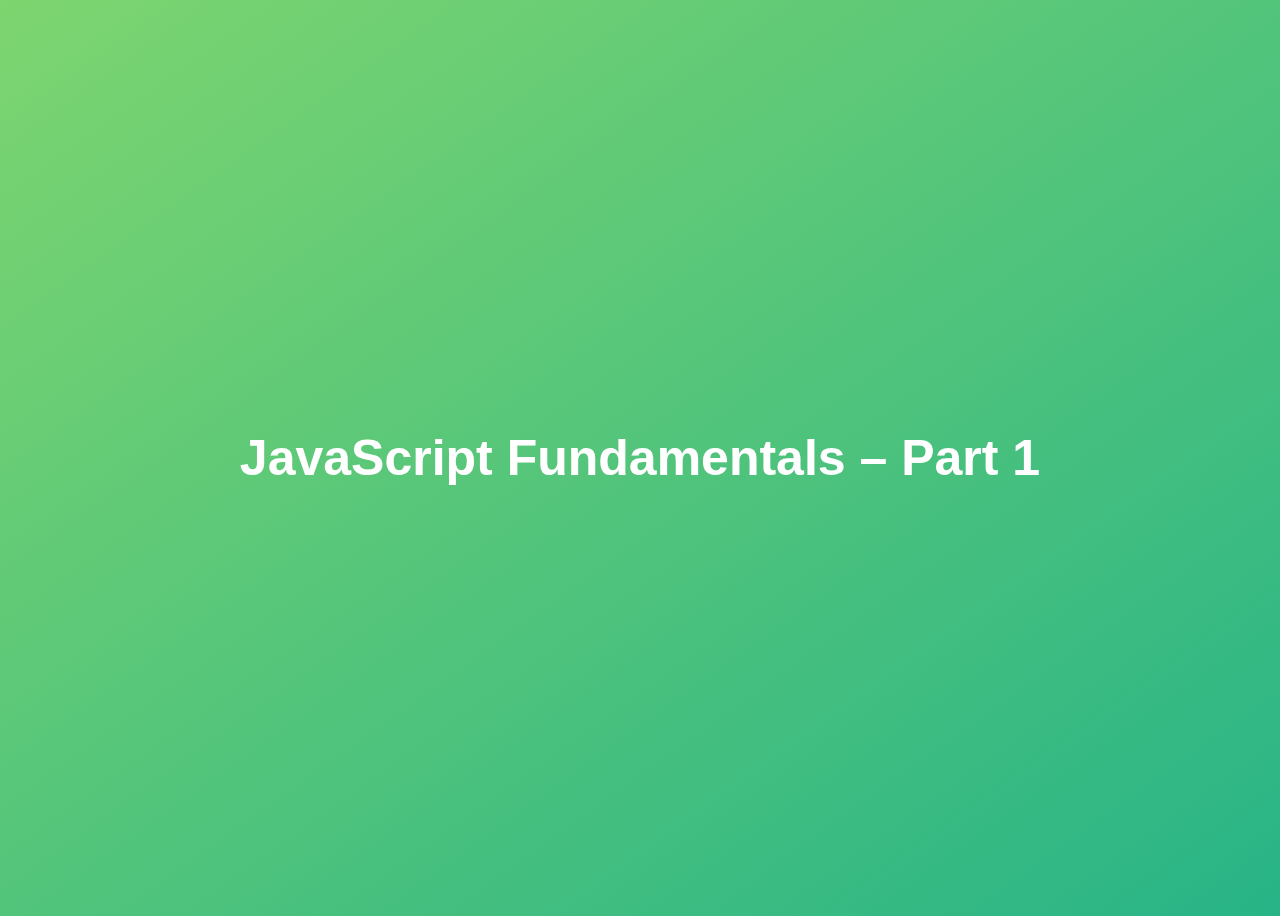
<file: 01-Fundamentals-Part-1/index.html>
<!DOCTYPE html>
<html lang="en">

<head>
  <meta charset="UTF-8" />
  <meta name="viewport" content="width=device-width, initial-scale=1.0" />
  <meta http-equiv="X-UA-Compatible" content="ie=edge" />
  <title>JavaScript Fundamentals – Part 1</title>

  <style>
    body {
      height: 100vh;
      display: flex;
      align-items: center;
      background: linear-gradient(to top left, #28b487, #7dd56f);
    }

    h1 {
      font-family: sans-serif;
      font-size: 50px;
      line-height: 1.3;
      width: 100%;
      padding: 30px;
      text-align: center;
      color: white;
    }
  </style>

</head>

<script src="script.js"></script>

<body>
  <h1>JavaScript Fundamentals – Part 1</h1>
</body>

</html>
</file>
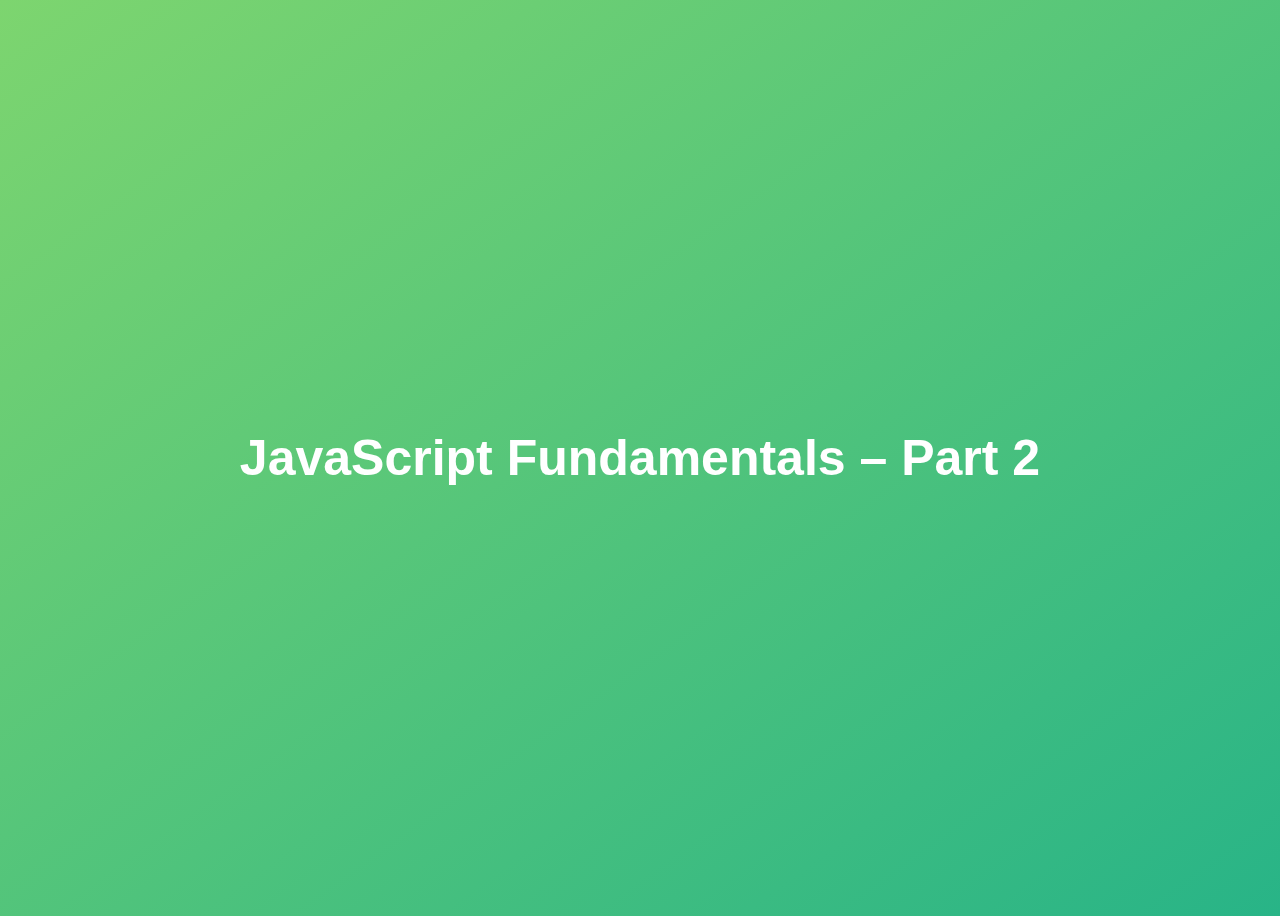
<file: 02-Fundamentals-Part-2/index.html>
<!DOCTYPE html>
<html lang="en">
  <head>
    <meta charset="UTF-8" />
    <meta name="viewport" content="width=device-width, initial-scale=1.0" />
    <meta http-equiv="X-UA-Compatible" content="ie=edge" />
    <title>JavaScript Fundamentals – Part 2</title>
    <style>
      body {
        height: 100vh;
        display: flex;
        align-items: center;
        background: linear-gradient(to top left, #28b487, #7dd56f);
      }
      h1 {
        font-family: sans-serif;
        font-size: 50px;
        line-height: 1.3;
        width: 100%;
        padding: 30px;
        text-align: center;
        color: white;
      }
    </style>
  </head>
  <body>
    <h1>JavaScript Fundamentals – Part 2</h1>
    <!-- <script src="script.js"></script> -->
    <script src="codignChallenges.js"></script>
  </body>
</html>
</file>
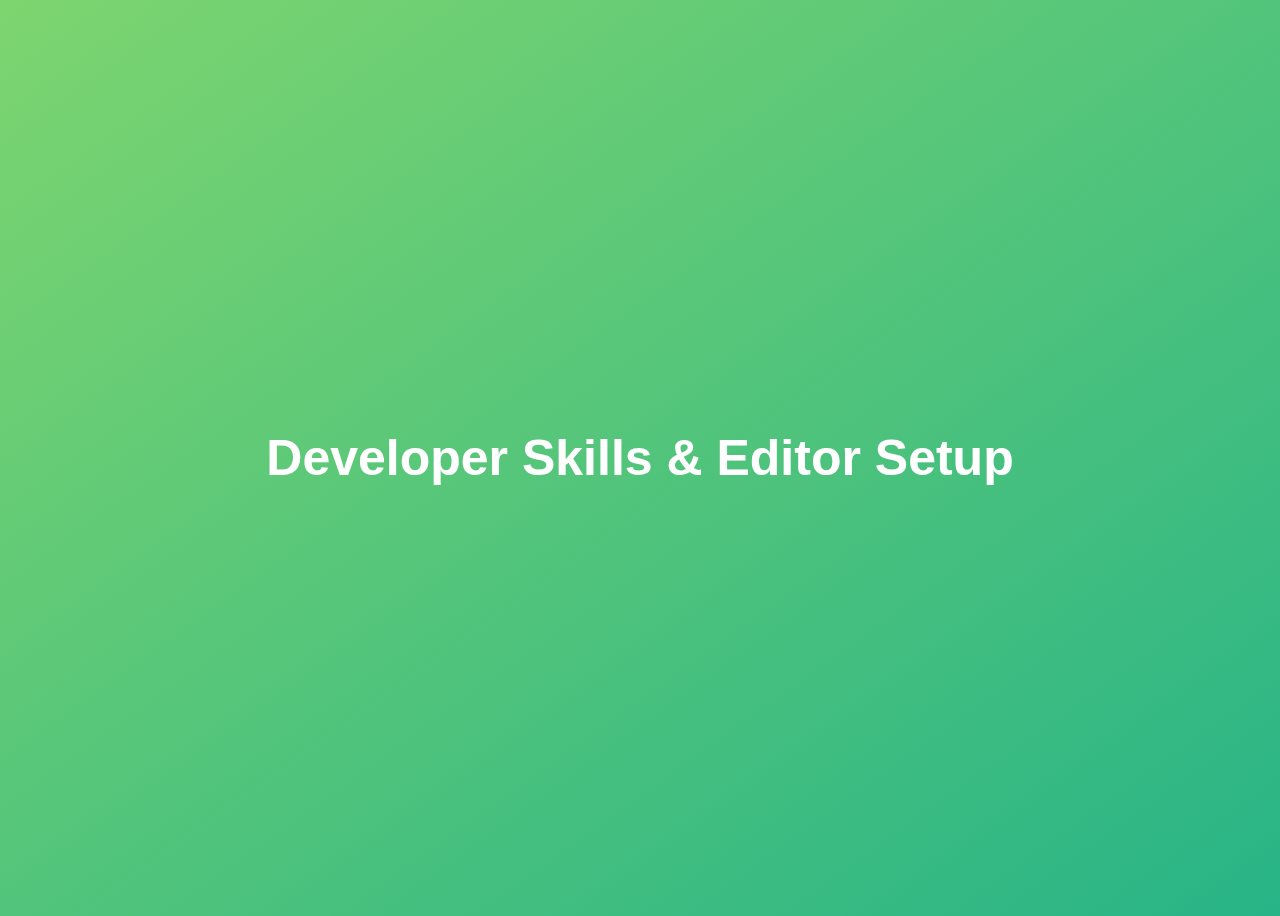
<file: 03-Developer-Skills/index.html>
<!DOCTYPE html>
<html lang="en">
  <head>
    <meta charset="UTF-8" />
    <meta name="viewport" content="width=device-width, initial-scale=1.0" />
    <meta http-equiv="X-UA-Compatible" content="ie=edge" />
    <title>Developer Skills & Editor Setup</title>
    <style>
      body {
        height: 100vh;
        display: flex;
        align-items: center;
        background: linear-gradient(to top left, #28b487, #7dd56f);
      }
      h1 {
        font-family: sans-serif;
        font-size: 50px;
        line-height: 1.3;
        width: 100%;
        padding: 30px;
        text-align: center;
        color: white;
      }
    </style>
  </head>
  <body>
    <h1>Developer Skills & Editor Setup</h1>
    <script src="script.js"></script>
  </body>
</html>
</file>
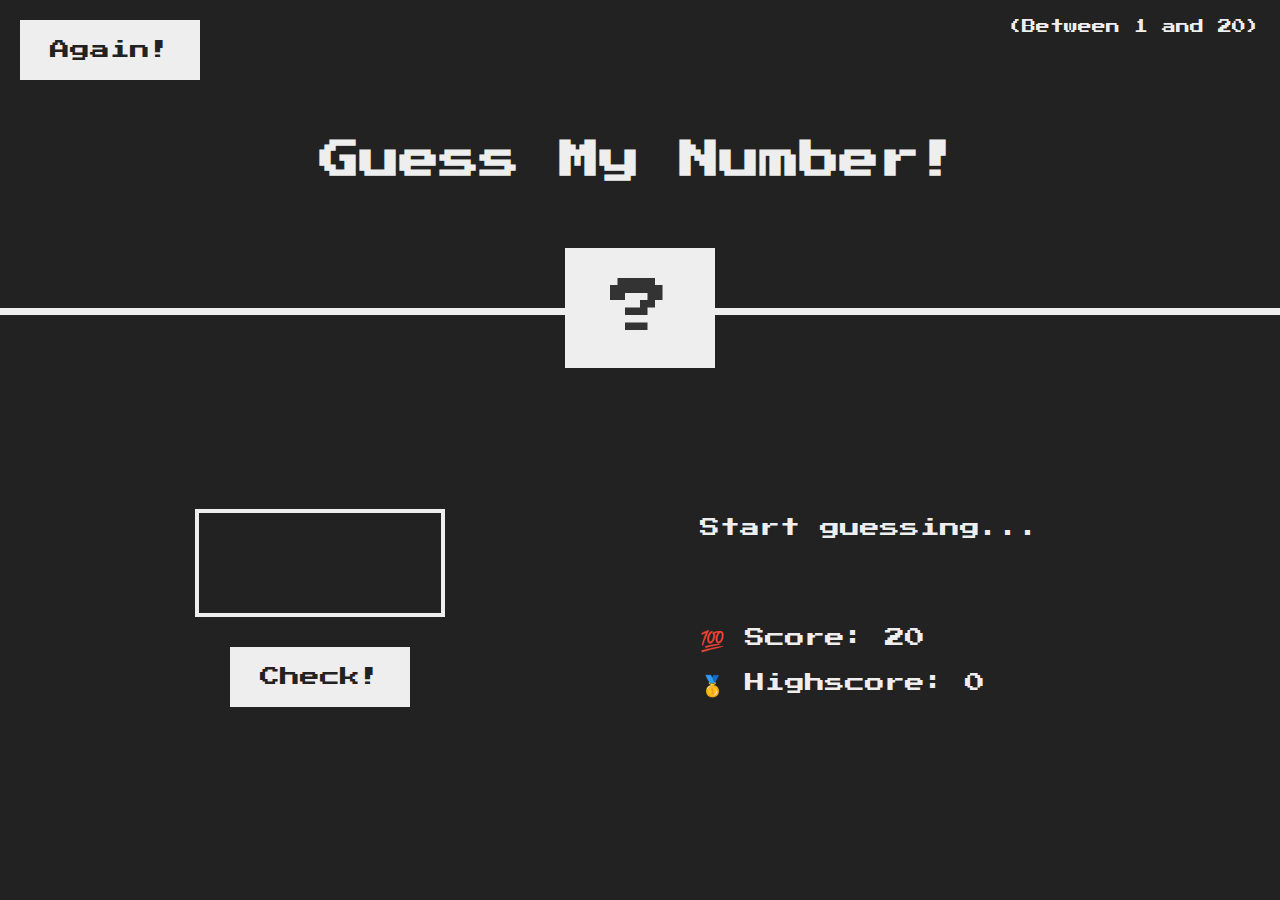
<file: 05-Guess-My-Number/index.html>
<!DOCTYPE html>
<html lang="en">
  <head>
    <meta charset="UTF-8" />
    <meta name="viewport" content="width=device-width, initial-scale=1.0" />
    <meta http-equiv="X-UA-Compatible" content="ie=edge" />
    <link rel="stylesheet" href="style.css" />
    <title>Guess My Number!</title>
  </head>
  <body>
    <header>
      <h1>Guess My Number!</h1>
      <p class="between">(Between 1 and 20)</p>
      <button class="btn again">Again!</button>
      <div class="number">?</div>
    </header>
    <main>
      <section class="left">
        <input type="number" class="guess" />
        <button class="btn check">Check!</button>
      </section>
      <section class="right">
        <p class="message">Start guessing...</p>
        <p class="label-score">💯 Score: <span class="score">20</span></p>
        <p class="label-highscore">
          🥇 Highscore: <span class="highscore">0</span>
        </p>
      </section>
    </main>
    <script src="script.js"></script>
  </body>
</html>
</file>
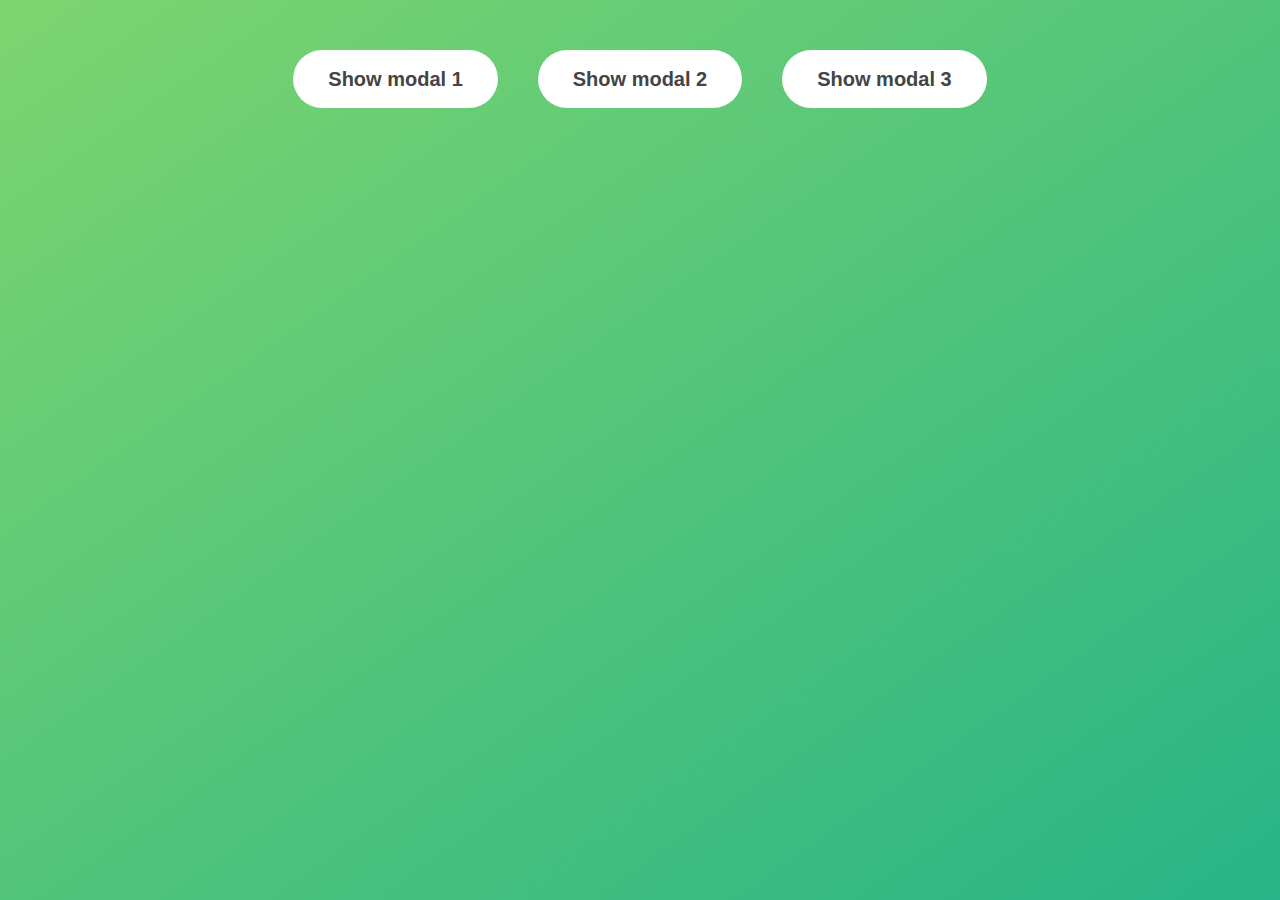
<file: 06-Modal/index.html>
<!DOCTYPE html>
<html lang="en">
  <head>
    <meta charset="UTF-8" />
    <meta name="viewport" content="width=device-width, initial-scale=1.0" />
    <meta http-equiv="X-UA-Compatible" content="ie=edge" />
    <link rel="stylesheet" href="style.css" />
    <title>Modal window</title>
  </head>
  <body>
    <button class="show-modal">Show modal 1</button>
    <button class="show-modal">Show modal 2</button>
    <button class="show-modal">Show modal 3</button>

    <div class="modal hidden">
      <button class="close-modal">&times;</button>
      <h1>I'm a modal window 😍</h1>
      <p>
        Lorem ipsum dolor sit amet, consectetur adipisicing elit, sed do eiusmod
        tempor incididunt ut labore et dolore magna aliqua. Ut enim ad minim
        veniam, quis nostrud exercitation ullamco laboris nisi ut aliquip ex ea
        commodo consequat. Duis aute irure dolor in reprehenderit in voluptate
        velit esse cillum dolore eu fugiat nulla pariatur. Excepteur sint
        occaecat cupidatat non proident, sunt in culpa qui officia deserunt
        mollit anim id est laborum.
      </p>
    </div>
    <div class="overlay hidden"></div>

    <script src="script.js"></script>
  </body>
</html>
</file>
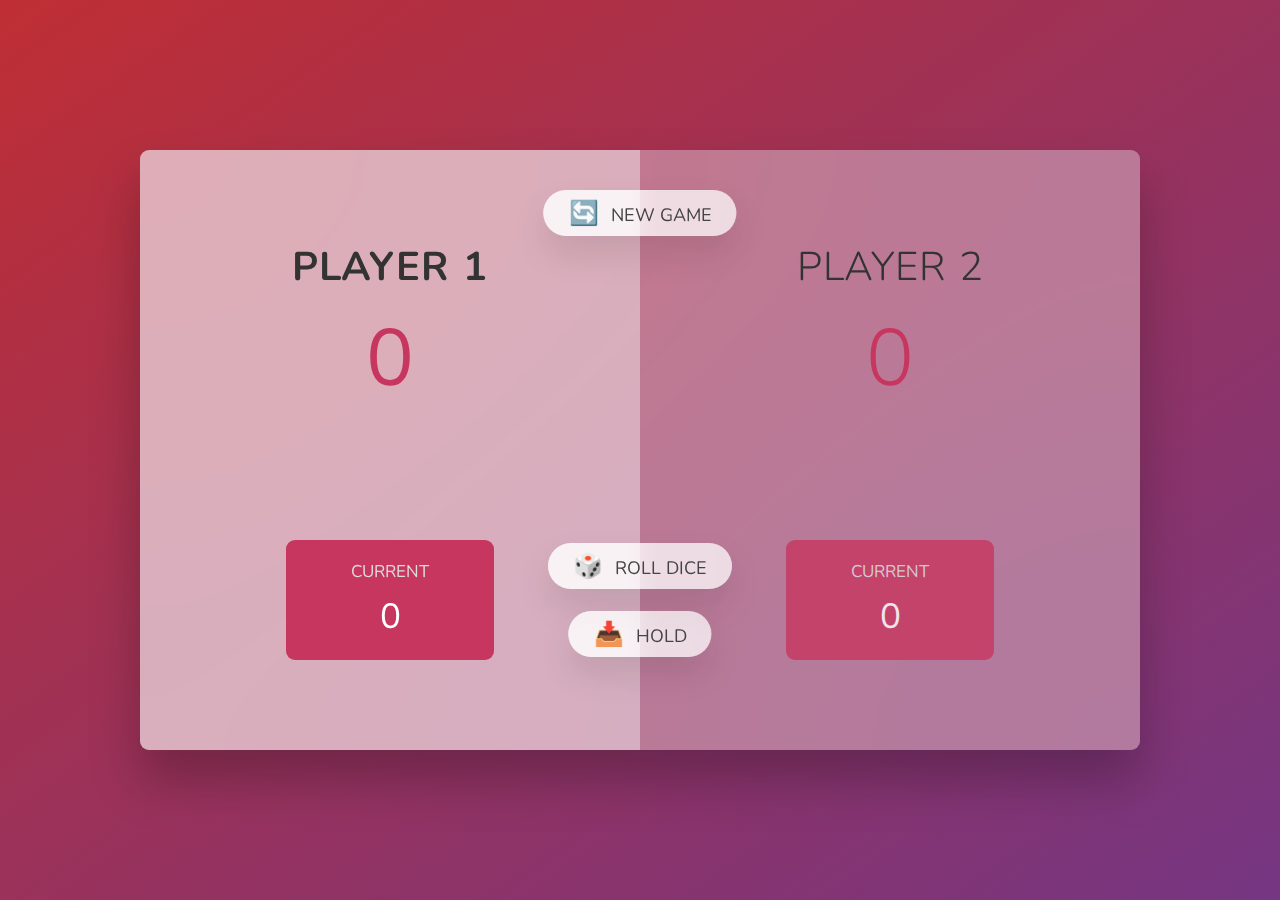
<file: 07-Pig-Game/index.html>
<!DOCTYPE html>
<html lang="en">
  <head>
    <meta charset="UTF-8" />
    <meta name="viewport" content="width=device-width, initial-scale=1.0" />
    <meta http-equiv="X-UA-Compatible" content="ie=edge" />
    <link rel="stylesheet" href="style.css" />
    <title>Pig Game</title>
  </head>
  <body>
    <main>
      <section class="player player--0 player--active">
        <h2 class="name" id="name--0">Player 1</h2>
        <p class="score" id="score--0">43</p>
        <div class="current">
          <p class="current-label">Current</p>
          <p class="current-score" id="current--0">0</p>
        </div>
      </section>
      <section class="player player--1">
        <h2 class="name" id="name--1">Player 2</h2>
        <p class="score" id="score--1">24</p>
        <div class="current">
          <p class="current-label">Current</p>
          <p class="current-score" id="current--1">0</p>
        </div>
      </section>

      <img src="dice-5.png" alt="Playing dice" class="dice" />
      <button class="btn btn--new">🔄 New game</button>
      <button class="btn btn--roll">🎲 Roll dice</button>
      <button class="btn btn--hold">📥 Hold</button>
    </main>
    <script src="script.js"></script>
  </body>
</html>
</file>
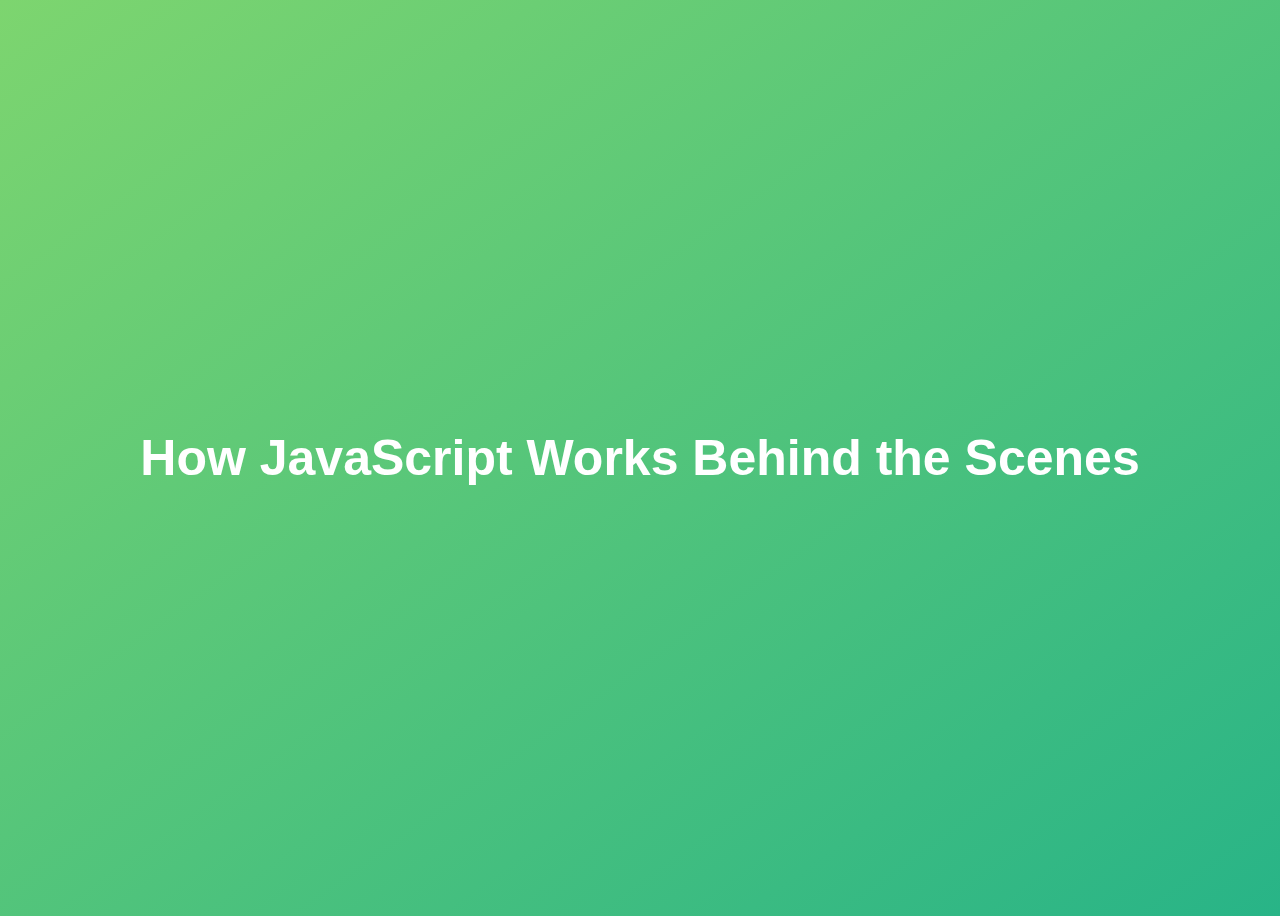
<file: 08-Behind-the-Scenes/index.html>
<!DOCTYPE html>
<html lang="en">
  <head>
    <meta charset="UTF-8" />
    <meta name="viewport" content="width=device-width, initial-scale=1.0" />
    <meta http-equiv="X-UA-Compatible" content="ie=edge" />
    <title>How JavaScript Works Behind the Scenes</title>
    <style>
      body {
        height: 100vh;
        display: flex;
        align-items: center;
        background: linear-gradient(to top left, #28b487, #7dd56f);
      }
      h1 {
        font-family: sans-serif;
        font-size: 50px;
        line-height: 1.3;
        width: 100%;
        padding: 30px;
        text-align: center;
        color: white;
      }
    </style>
  </head>
  <body>
    <h1>How JavaScript Works Behind the Scenes</h1>
    <script src="script.js"></script>
  </body>
</html>
</file>
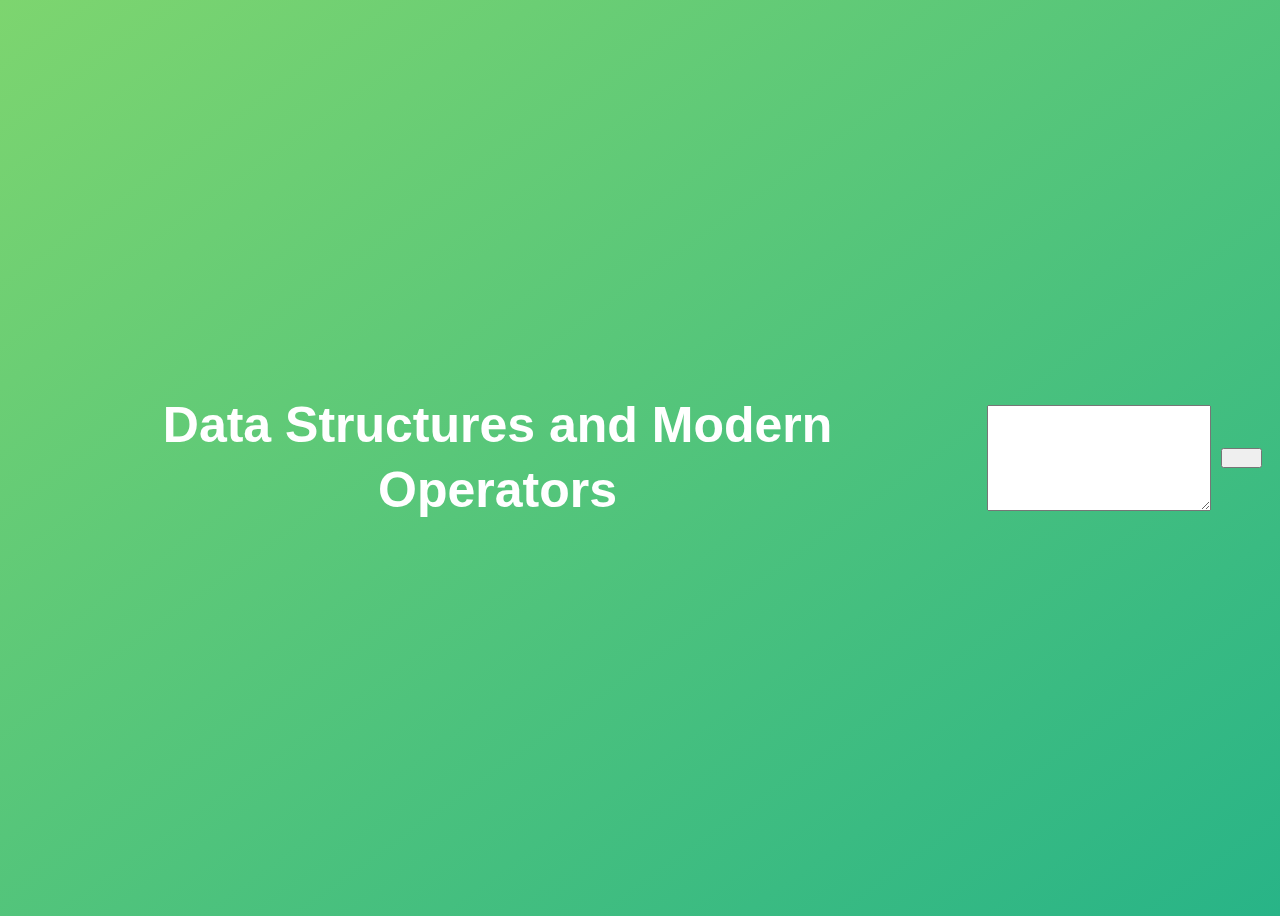
<file: 09-Data-Structures-Operators/index.html>
<!DOCTYPE html>
<html lang="en">
  <head>
    <meta charset="UTF-8" />
    <meta name="viewport" content="width=device-width, initial-scale=1.0" />
    <meta http-equiv="X-UA-Compatible" content="ie=edge" />
    <title>Data Structures and Modern Operators</title>
    <style>
      body {
        height: 100vh;
        display: flex;
        align-items: center;
        background: linear-gradient(to top left, #28b487, #7dd56f);
      }
      h1 {
        font-family: sans-serif;
        font-size: 50px;
        line-height: 1.3;
        width: 100%;
        padding: 30px;
        text-align: center;
        color: white;
      }
      button {
        width: 50px;
        height: 20px;
        margin: 10px;
      }
      textarea {
        width: 300px;
        height: 100px;
      }
    </style>
  </head>
  <body>
    <h1>Data Structures and Modern Operators</h1>
    <!-- <script src="script.js"></script> -->
    <script src="codingChallenges.js"></script>
    <!-- <script src="workingWithString.js"></script> -->
  </body>
</html>
</file>
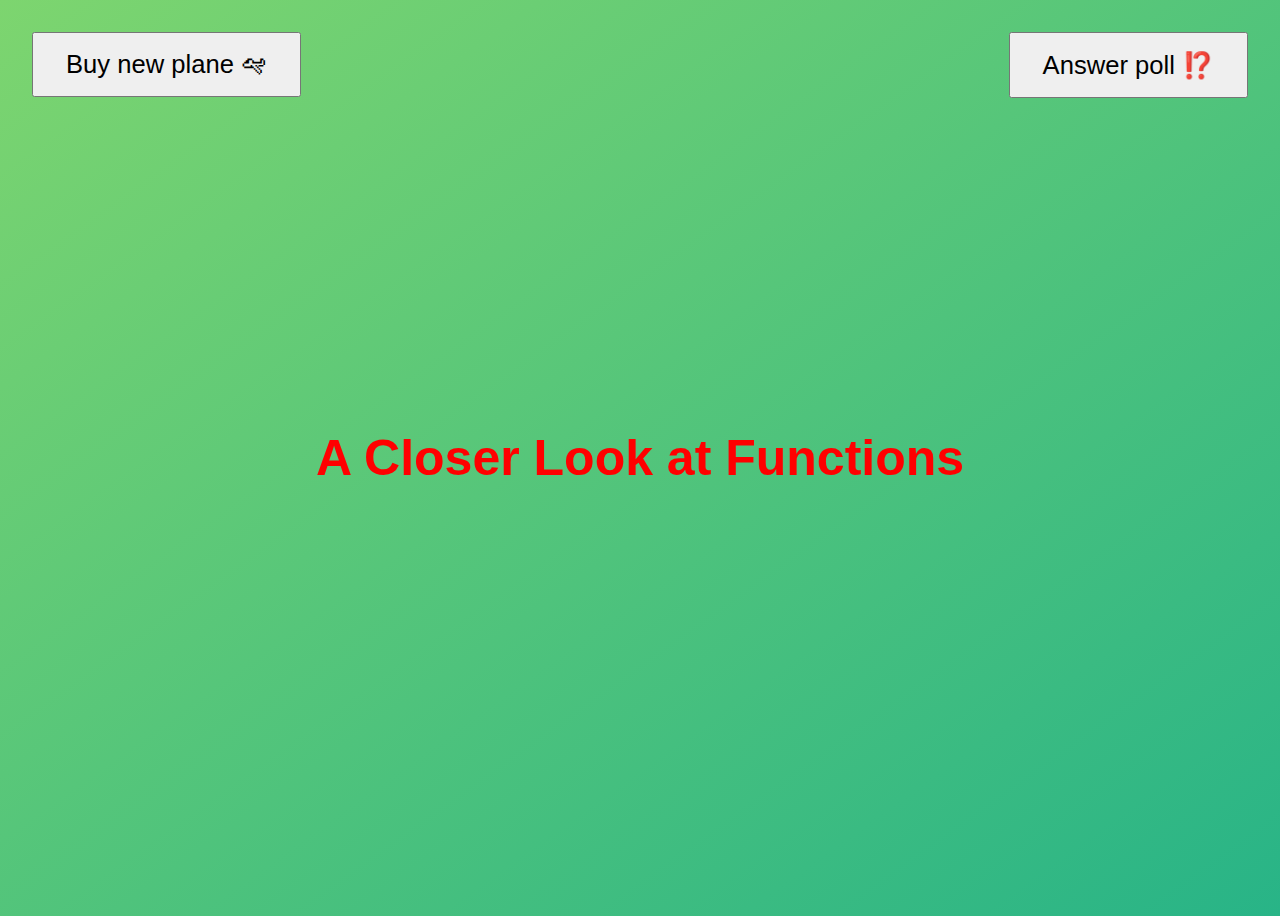
<file: 10-Functions/index.html>
<!DOCTYPE html>
<html lang="en">
  <head>
    <meta charset="UTF-8" />
    <meta name="viewport" content="width=device-width, initial-scale=1.0" />
    <meta http-equiv="X-UA-Compatible" content="ie=edge" />
    <title>A Closer Look at Functions</title>
    <style>
      body {
        height: 100vh;
        display: flex;
        align-items: center;
        background: linear-gradient(to top left, #28b487, #7dd56f);
      }
      h1 {
        font-family: sans-serif;
        font-size: 50px;
        line-height: 1.3;
        width: 100%;
        padding: 30px;
        text-align: center;
        color: white;
      }
      .buy,
      .poll {
        font-size: 1.6rem;
        padding: 1rem 2rem;
        position: absolute;
        top: 2rem;
      }
      .buy {
        left: 2rem;
      }
      .poll {
        right: 2rem;
      }
    </style>
  </head>
  <body>
    <h1>A Closer Look at Functions</h1>
    <button class="buy">Buy new plane 🛩</button>
    <button class="poll">Answer poll ⁉️</button>
    <script src="script.js"></script>
    <script src="codingChallenge.js"></script>
  </body>
</html>
</file>
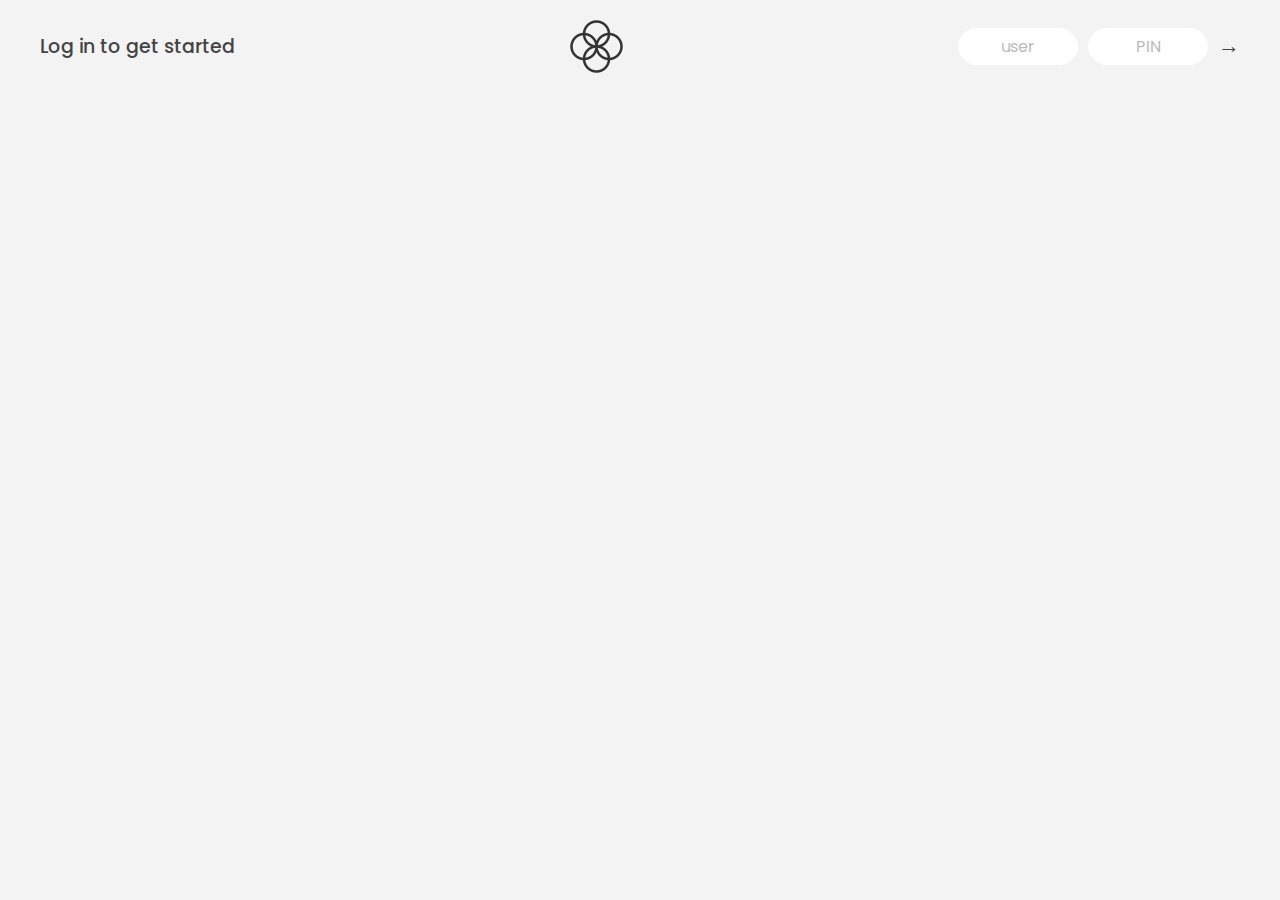
<file: 11-Arrays-Bankist/index.html>
<!DOCTYPE html>
<html lang="en">
  <head>
    <meta charset="UTF-8" />
    <meta name="viewport" content="width=device-width, initial-scale=1.0" />
    <meta http-equiv="X-UA-Compatible" content="ie=edge" />
    <link rel="shortcut icon" type="image/png" href="/icon.png" />

    <link
      href="https://fonts.googleapis.com/css?family=Poppins:400,500,600&display=swap"
      rel="stylesheet"
    />

    <link rel="stylesheet" href="style.css" />
    <title>Bankist</title>
  </head>
  <body>
    <!-- TOP NAVIGATION -->
    <nav>
      <p class="welcome">Log in to get started</p>
      <img src="logo.png" alt="Logo" class="logo" />
      <form class="login">
        <input
          type="text"
          placeholder="user"
          class="login__input login__input--user"
        />
        <!-- In practice, use type="password" -->
        <input
          type="text"
          placeholder="PIN"
          maxlength="4"
          class="login__input login__input--pin"
        />
        <button class="login__btn">&rarr;</button>
      </form>
    </nav>

    <main class="app">
      <!-- BALANCE -->
      <div class="balance">
        <div>
          <p class="balance__label">Current balance</p>
          <p class="balance__date">
            As of <span class="date">05/03/2037</span>
          </p>
        </div>
        <p class="balance__value">0000€</p>
      </div>

      <!-- MOVEMENTS -->
      <div class="movements">
        <div class="movements__row">
          <div class="movements__type movements__type--deposit">2 deposit</div>
          <div class="movements__date">3 days ago</div>
          <div class="movements__value">4 000€</div>
        </div>
        <div class="movements__row">
          <div class="movements__type movements__type--withdrawal">
            1 withdrawal
          </div>
          <div class="movements__date">24/01/2037</div>
          <div class="movements__value">-378€</div>
        </div>
      </div>

      <!-- SUMMARY -->
      <div class="summary">
        <p class="summary__label">In</p>
        <p class="summary__value summary__value--in">0000€</p>
        <p class="summary__label">Out</p>
        <p class="summary__value summary__value--out">0000€</p>
        <p class="summary__label">Interest</p>
        <p class="summary__value summary__value--interest">0000€</p>
        <button class="btn--sort">&downarrow; SORT</button>
      </div>

      <!-- OPERATION: TRANSFERS -->
      <div class="operation operation--transfer">
        <h2>Transfer money</h2>
        <form class="form form--transfer">
          <input type="text" class="form__input form__input--to" />
          <input type="number" class="form__input form__input--amount" />
          <button class="form__btn form__btn--transfer">&rarr;</button>
          <label class="form__label">Transfer to</label>
          <label class="form__label">Amount</label>
        </form>
      </div>

      <!-- OPERATION: LOAN -->
      <div class="operation operation--loan">
        <h2>Request loan</h2>
        <form class="form form--loan">
          <input type="number" class="form__input form__input--loan-amount" />
          <button class="form__btn form__btn--loan">&rarr;</button>
          <label class="form__label form__label--loan">Amount</label>
        </form>
      </div>

      <!-- OPERATION: CLOSE -->
      <div class="operation operation--close">
        <h2>Close account</h2>
        <form class="form form--close">
          <input type="text" class="form__input form__input--user" />
          <input
            type="password"
            maxlength="6"
            class="form__input form__input--pin"
          />
          <button class="form__btn form__btn--close">&rarr;</button>
          <label class="form__label">Confirm user</label>
          <label class="form__label">Confirm PIN</label>
        </form>
      </div>

      <!-- LOGOUT TIMER -->
      <p class="logout-timer">
        You will be logged out in <span class="timer">05:00</span>
      </p>
    </main>

    <!-- <footer>
      &copy; by Jonas Schmedtmann. Don't claim as your own :)
    </footer> -->

    <!-- <script src="script.js"></script> -->
    <!-- <script src="projectBankist.js"></script> -->
    <script src="codingChallenges.js"></script>
  </body>
</html>
</file>
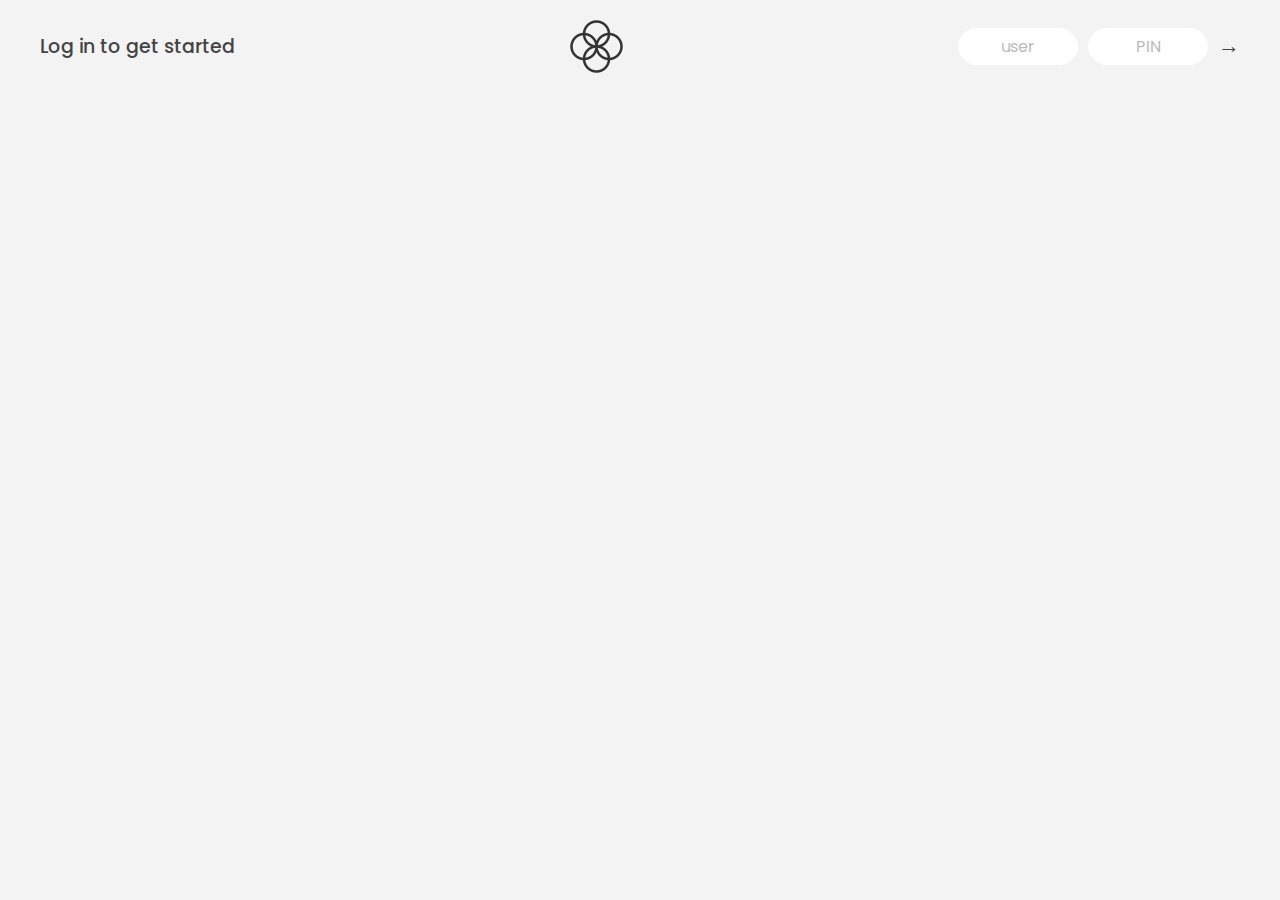
<file: 12-Numbers-Dates-Timers-Bankist/index.html>
<!DOCTYPE html>
<html lang="en">
  <head>
    <meta charset="UTF-8" />
    <meta name="viewport" content="width=device-width, initial-scale=1.0" />
    <meta http-equiv="X-UA-Compatible" content="ie=edge" />
    <link rel="shortcut icon" type="image/png" href="/icon.png" />

    <link
      href="https://fonts.googleapis.com/css?family=Poppins:400,500,600&display=swap"
      rel="stylesheet"
    />

    <link rel="stylesheet" href="style.css" />
    <title>Bankist</title>
  </head>
  <body>
    <!-- TOP NAVIGATION -->
    <nav>
      <p class="welcome">Log in to get started</p>
      <img src="logo.png" alt="Logo" class="logo" />
      <form class="login">
        <input
          type="text"
          placeholder="user"
          class="login__input login__input--user"
        />
        <!-- In practice, use type="password" -->
        <input
          type="text"
          placeholder="PIN"
          maxlength="4"
          class="login__input login__input--pin"
        />
        <button class="login__btn">&rarr;</button>
      </form>
    </nav>

    <main class="app">
      <!-- BALANCE -->
      <div class="balance">
        <div>
          <p class="balance__label">Current balance</p>
          <p class="balance__date">
            As of <span class="date">05/03/2037</span>
          </p>
        </div>
        <p class="balance__value">0000€</p>
      </div>

      <!-- MOVEMENTS -->
      <div class="movements">
        <div class="movements__row">
          <div class="movements__type movements__type--deposit">2 deposit</div>
          <div class="movements__date">3 days ago</div>
          <div class="movements__value">4 000€</div>
        </div>
        <div class="movements__row">
          <div class="movements__type movements__type--withdrawal">
            1 withdrawal
          </div>
          <div class="movements__date">24/01/2037</div>
          <div class="movements__value">-378€</div>
        </div>
      </div>

      <!-- SUMMARY -->
      <div class="summary">
        <p class="summary__label">In</p>
        <p class="summary__value summary__value--in">0000€</p>
        <p class="summary__label">Out</p>
        <p class="summary__value summary__value--out">0000€</p>
        <p class="summary__label">Interest</p>
        <p class="summary__value summary__value--interest">0000€</p>
        <button class="btn--sort">&downarrow; SORT</button>
      </div>

      <!-- OPERATION: TRANSFERS -->
      <div class="operation operation--transfer">
        <h2>Transfer money</h2>
        <form class="form form--transfer">
          <input type="text" class="form__input form__input--to" />
          <input type="number" class="form__input form__input--amount" />
          <button class="form__btn form__btn--transfer">&rarr;</button>
          <label class="form__label">Transfer to</label>
          <label class="form__label">Amount</label>
        </form>
      </div>

      <!-- OPERATION: LOAN -->
      <div class="operation operation--loan">
        <h2>Request loan</h2>
        <form class="form form--loan">
          <input type="number" class="form__input form__input--loan-amount" />
          <button class="form__btn form__btn--loan">&rarr;</button>
          <label class="form__label form__label--loan">Amount</label>
        </form>
      </div>

      <!-- OPERATION: CLOSE -->
      <div class="operation operation--close">
        <h2>Close account</h2>
        <form class="form form--close">
          <input type="text" class="form__input form__input--user" />
          <input
            type="password"
            maxlength="6"
            class="form__input form__input--pin"
          />
          <button class="form__btn form__btn--close">&rarr;</button>
          <label class="form__label">Confirm user</label>
          <label class="form__label">Confirm PIN</label>
        </form>
      </div>

      <!-- LOGOUT TIMER -->
      <p class="logout-timer">
        You will be logged out in <span class="timer">5:00</span>
      </p>
    </main>

    <!-- <footer>
      &copy; by Jonas Schmedtmann. Don't claim as your own :)
    </footer> -->

    <!-- <script src="script.js"></script> -->
    <script src="projectBankist.js"></script>
  </body>
</html>
</file>
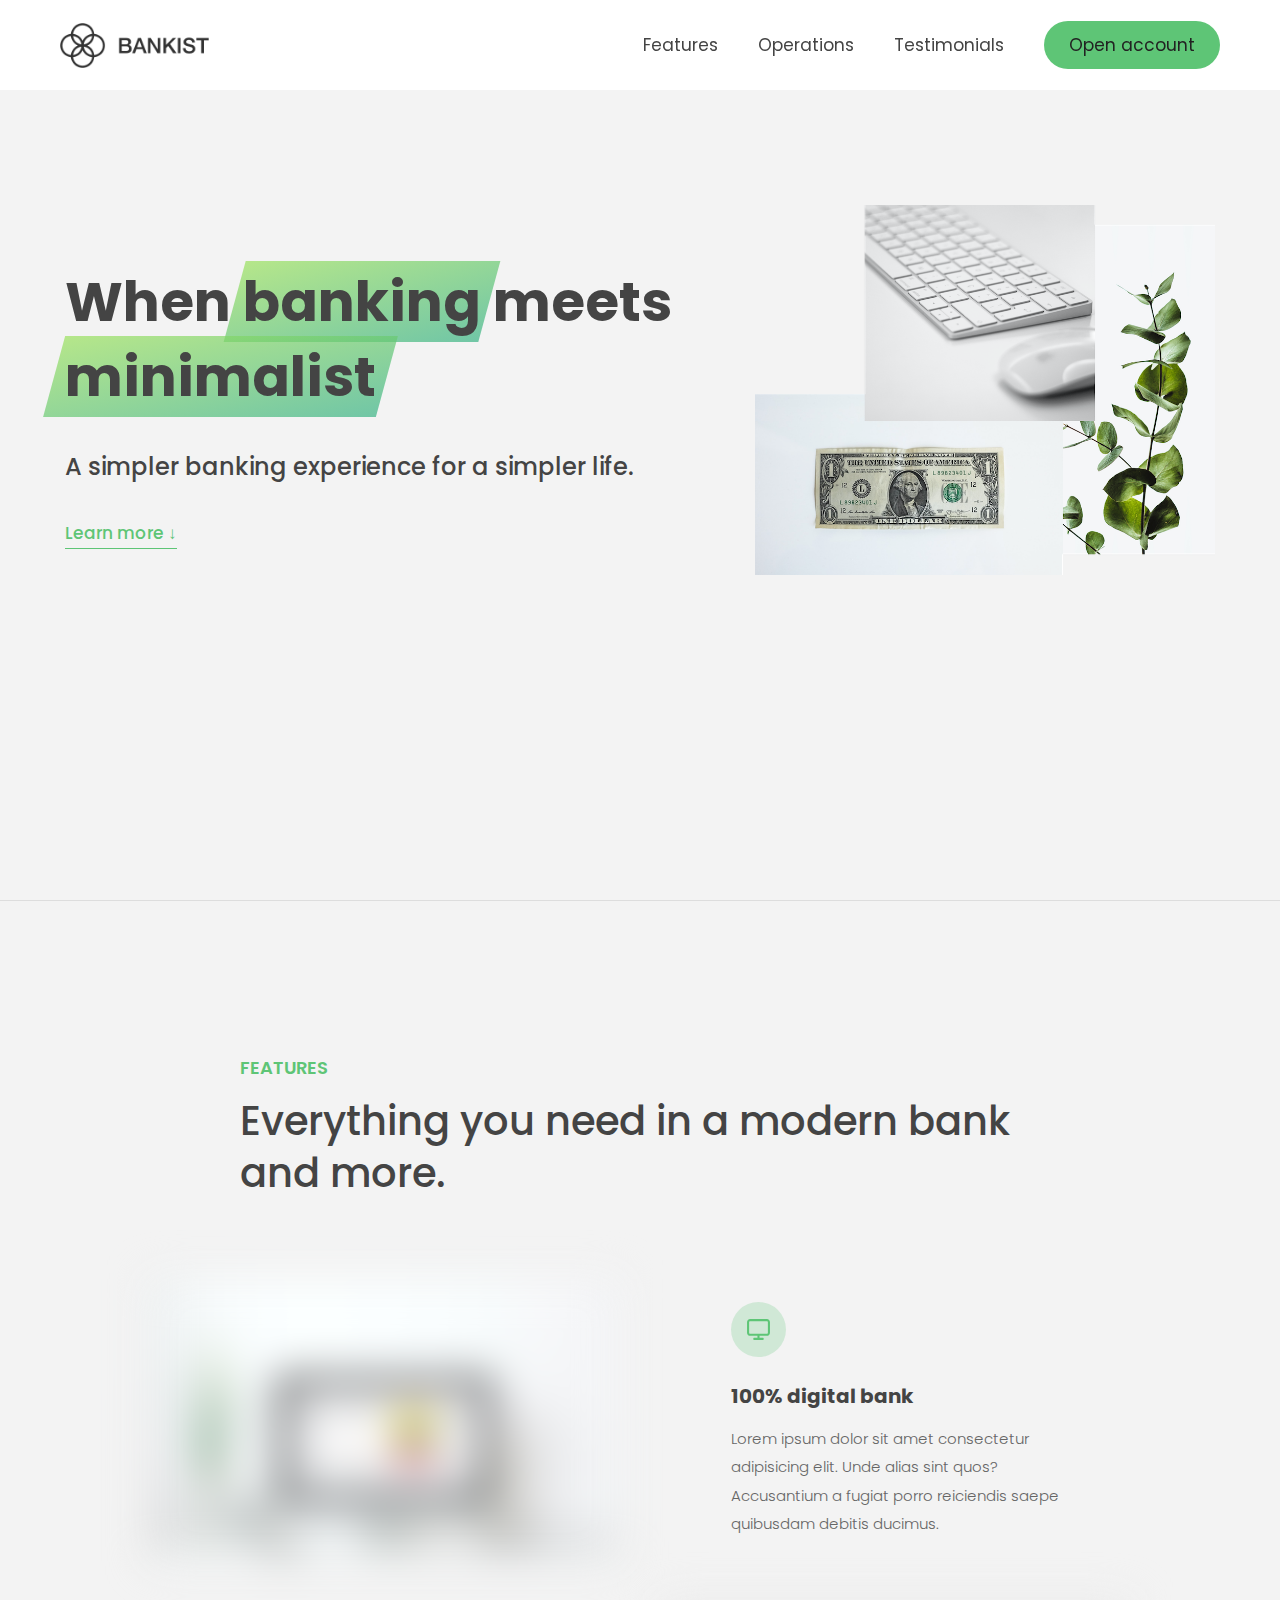
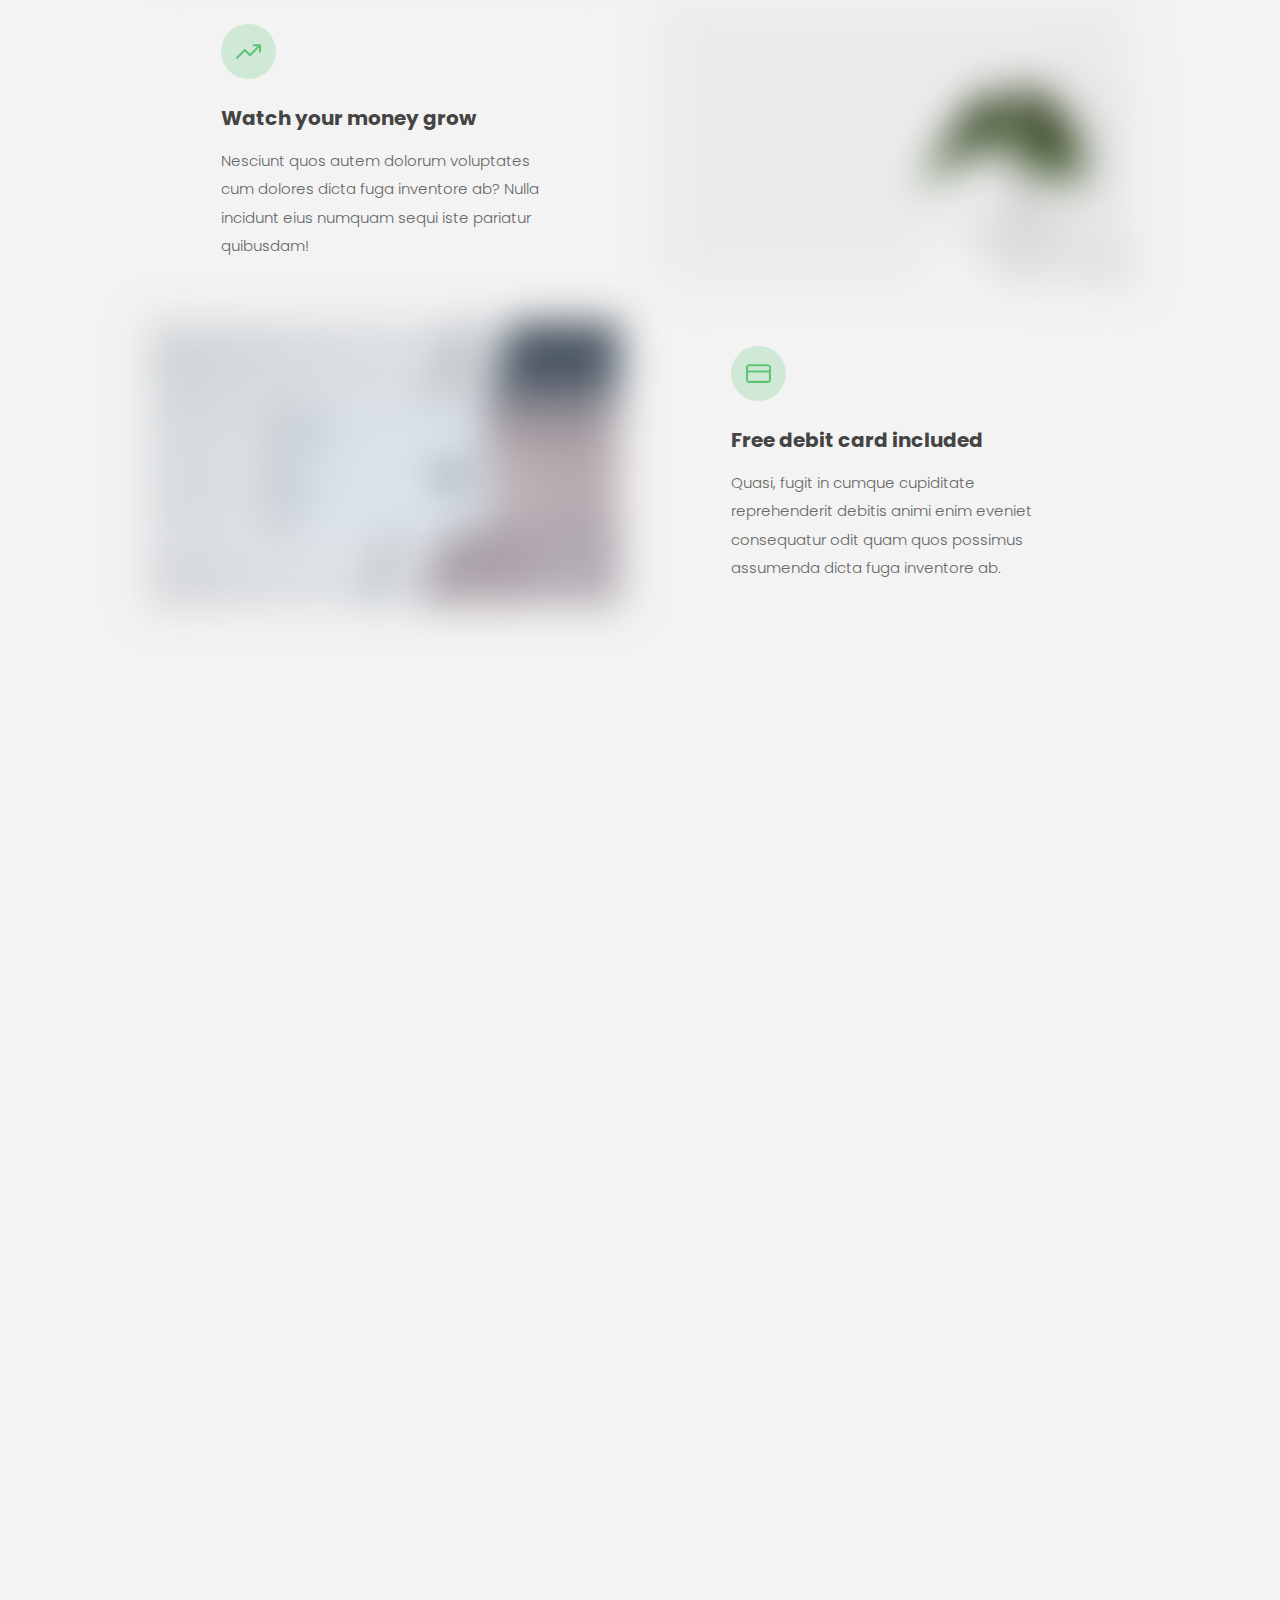
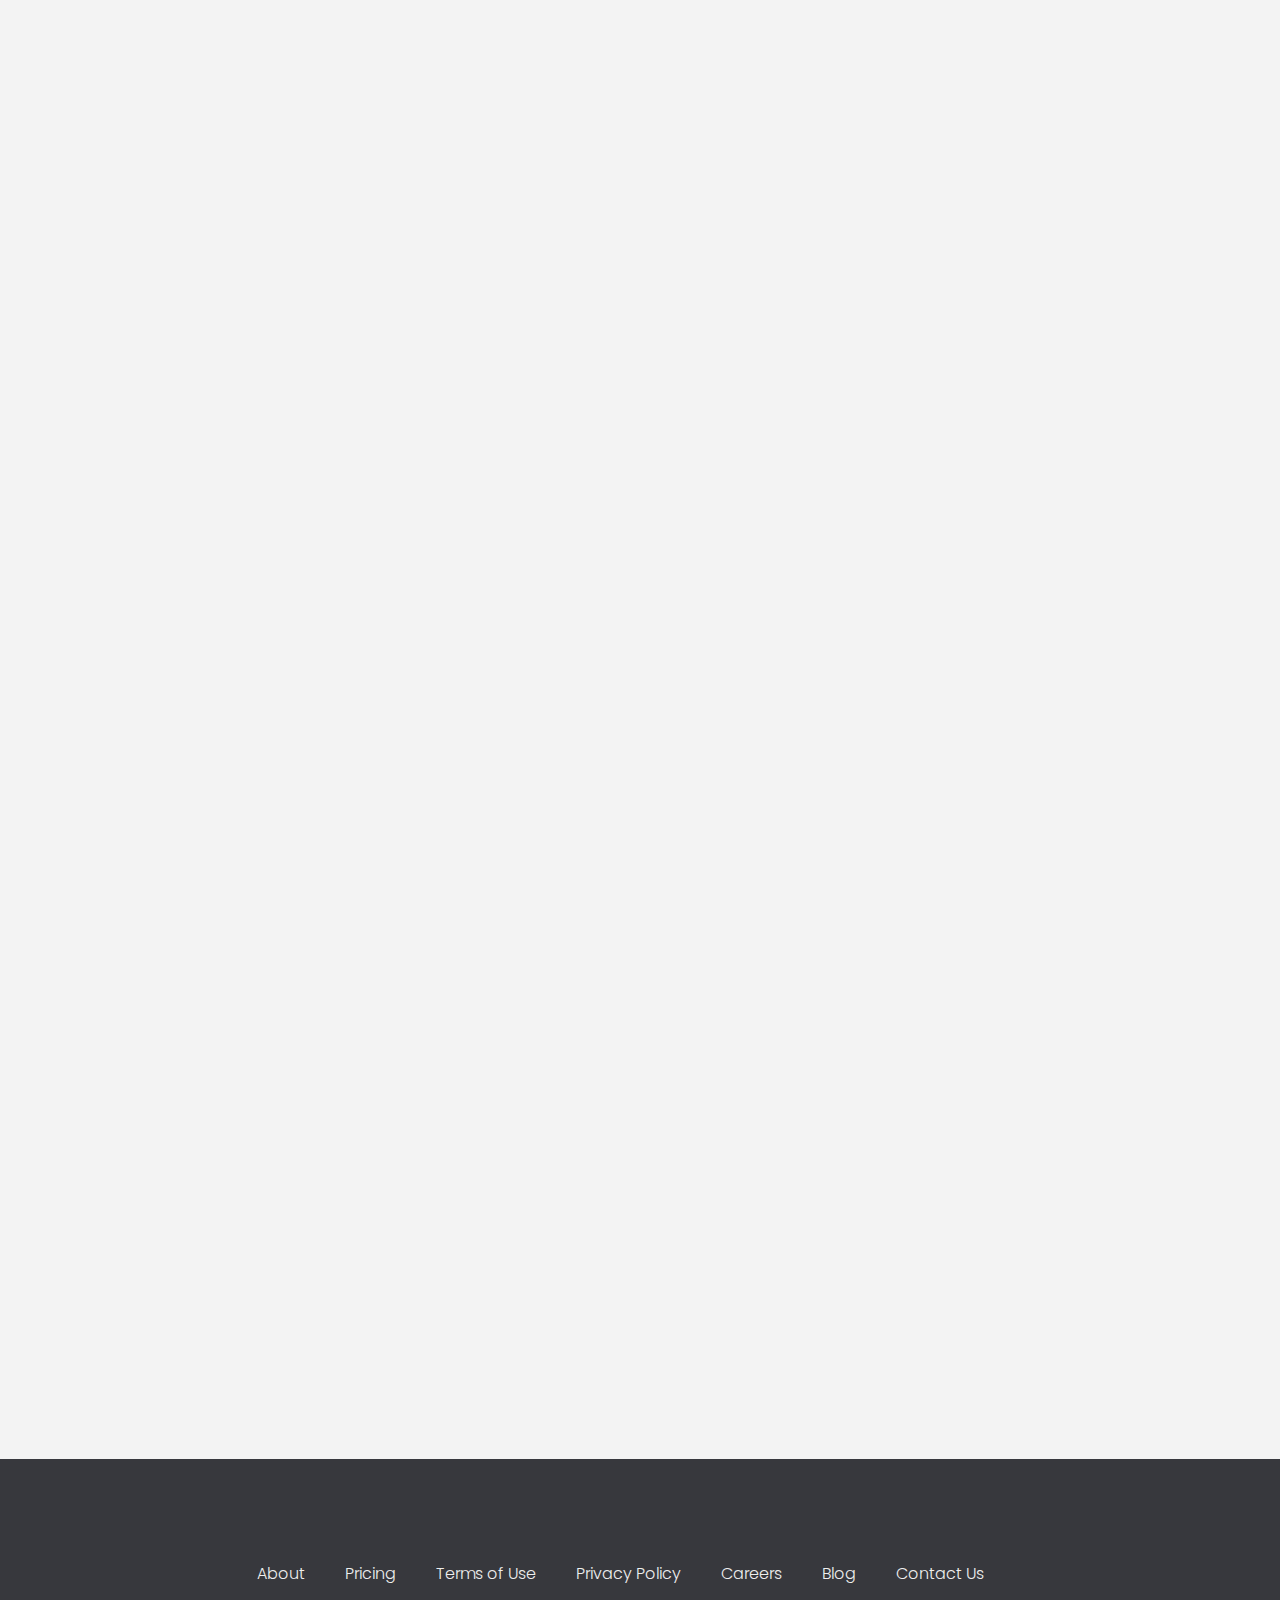
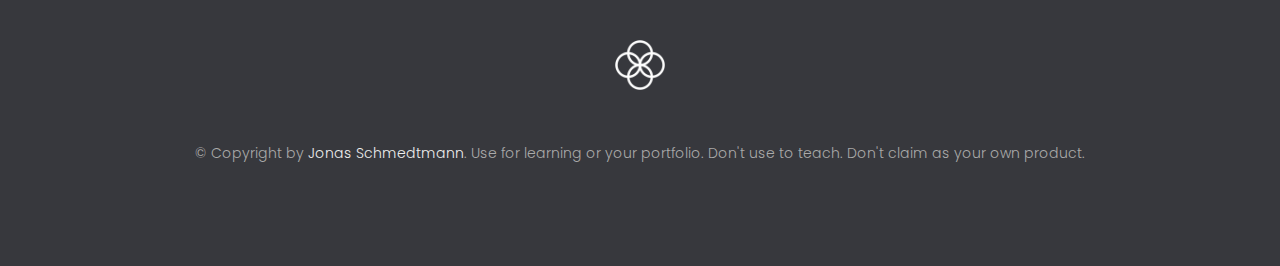
<file: 13-Advanced-DOM-Bankist/index.html>
<!DOCTYPE html>
<html lang="en">
  <head>
    <meta charset="UTF-8" />
    <meta name="viewport" content="width=device-width, initial-scale=1.0" />
    <meta http-equiv="X-UA-Compatible" content="ie=edge" />
    <link rel="shortcut icon" type="image/png" href="img/icon.png" />

    <link
      href="https://fonts.googleapis.com/css?family=Poppins:300,400,500,600&display=swap"
      rel="stylesheet"
    />
    <link rel="stylesheet" href="style.css" />
    <title>Bankist | When Banking meets Minimalist</title>

    <!-- <script defer src="script.js"></script> -->
    <script defer src="projectBankist.js"></script>
  </head>
  <body>
    <header class="header">
      <nav class="nav">
        <img
          src="img/logo.png"
          alt="Bankist logo"
          class="nav__logo"
          id="logo"
          designer="Johnnatan"
          data-version-number="3.0"
        />
        <ul class="nav__links">
          <li class="nav__item">
            <a class="nav__link" href="#section--1">Features</a>
          </li>
          <li class="nav__item">
            <a class="nav__link" href="#section--2">Operations</a>
          </li>
          <li class="nav__item">
            <a class="nav__link" href="#section--3">Testimonials</a>
          </li>
          <li class="nav__item">
            <a class="nav__link nav__link--btn btn--show-modal" href="#"
              >Open account</a
            >
          </li>
        </ul>
      </nav>

      <div class="header__title">
        <h1>
          When
          <!-- Green highlight effect -->
          <span class="highlight">banking</span>
          meets<br />
          <span class="highlight">minimalist</span>
        </h1>
        <h4>A simpler banking experience for a simpler life.</h4>
        <button class="btn--text btn--scroll-to">Learn more &DownArrow;</button>
        <img
          src="img/hero.png"
          class="header__img"
          alt="Minimalist bank items"
        />
      </div>
    </header>

    <section class="section" id="section--1">
      <div class="section__title">
        <h2 class="section__description">Features</h2>
        <h3 class="section__header">
          Everything you need in a modern bank and more.
        </h3>
      </div>

      <div class="features">
        <img
          src="img/digital-lazy.jpg"
          data-src="img/digital.jpg"
          alt="Computer"
          class="features__img lazy-img"
        />
        <div class="features__feature">
          <div class="features__icon">
            <svg>
              <use xlink:href="img/icons.svg#icon-monitor"></use>
            </svg>
          </div>
          <h5 class="features__header">100% digital bank</h5>
          <p>
            Lorem ipsum dolor sit amet consectetur adipisicing elit. Unde alias
            sint quos? Accusantium a fugiat porro reiciendis saepe quibusdam
            debitis ducimus.
          </p>
        </div>

        <div class="features__feature">
          <div class="features__icon">
            <svg>
              <use xlink:href="img/icons.svg#icon-trending-up"></use>
            </svg>
          </div>
          <h5 class="features__header">Watch your money grow</h5>
          <p>
            Nesciunt quos autem dolorum voluptates cum dolores dicta fuga
            inventore ab? Nulla incidunt eius numquam sequi iste pariatur
            quibusdam!
          </p>
        </div>
        <img
          src="img/grow-lazy.jpg"
          data-src="img/grow.jpg"
          alt="Plant"
          class="features__img lazy-img"
        />

        <img
          src="img/card-lazy.jpg"
          data-src="img/card.jpg"
          alt="Credit card"
          class="features__img lazy-img"
        />
        <div class="features__feature">
          <div class="features__icon">
            <svg>
              <use xlink:href="img/icons.svg#icon-credit-card"></use>
            </svg>
          </div>
          <h5 class="features__header">Free debit card included</h5>
          <p>
            Quasi, fugit in cumque cupiditate reprehenderit debitis animi enim
            eveniet consequatur odit quam quos possimus assumenda dicta fuga
            inventore ab.
          </p>
        </div>
      </div>
    </section>

    <section class="section" id="section--2">
      <div class="section__title">
        <h2 class="section__description">Operations</h2>
        <h3 class="section__header">
          Everything as simple as possible, but no simpler.
        </h3>
      </div>

      <div class="operations">
        <div class="operations__tab-container">
          <button
            class="btn operations__tab operations__tab--1 operations__tab--active"
            data-tab="1"
          >
            <span>01</span>Instant Transfers
          </button>
          <button class="btn operations__tab operations__tab--2" data-tab="2">
            <span>02</span>Instant Loans
          </button>
          <button class="btn operations__tab operations__tab--3" data-tab="3">
            <span>03</span>Instant Closing
          </button>
        </div>
        <div
          class="operations__content operations__content--1 operations__content--active"
        >
          <div class="operations__icon operations__icon--1">
            <svg>
              <use xlink:href="img/icons.svg#icon-upload"></use>
            </svg>
          </div>
          <h5 class="operations__header">
            Tranfser money to anyone, instantly! No fees, no BS.
          </h5>
          <p>
            Lorem ipsum dolor sit amet, consectetur adipisicing elit, sed do
            eiusmod tempor incididunt ut labore et dolore magna aliqua. Ut enim
            ad minim veniam, quis nostrud exercitation ullamco laboris nisi ut
            aliquip ex ea commodo consequat.
          </p>
        </div>

        <div class="operations__content operations__content--2">
          <div class="operations__icon operations__icon--2">
            <svg>
              <use xlink:href="img/icons.svg#icon-home"></use>
            </svg>
          </div>
          <h5 class="operations__header">
            Buy a home or make your dreams come true, with instant loans.
          </h5>
          <p>
            Duis aute irure dolor in reprehenderit in voluptate velit esse
            cillum dolore eu fugiat nulla pariatur. Excepteur sint occaecat
            cupidatat non proident, sunt in culpa qui officia deserunt mollit
            anim id est laborum.
          </p>
        </div>
        <div class="operations__content operations__content--3">
          <div class="operations__icon operations__icon--3">
            <svg>
              <use xlink:href="img/icons.svg#icon-user-x"></use>
            </svg>
          </div>
          <h5 class="operations__header">
            No longer need your account? No problem! Close it instantly.
          </h5>
          <p>
            Excepteur sint occaecat cupidatat non proident, sunt in culpa qui
            officia deserunt mollit anim id est laborum. Ut enim ad minim
            veniam, quis nostrud exercitation ullamco laboris nisi ut aliquip ex
            ea commodo consequat.
          </p>
        </div>
      </div>
    </section>

    <section class="section" id="section--3">
      <div class="section__title section__title--testimonials">
        <h2 class="section__description">Not sure yet?</h2>
        <h3 class="section__header">
          Millions of Bankists are already making their lifes simpler.
        </h3>
      </div>

      <div class="slider">
        <div class="slide slide--1">
          <div class="testimonial">
            <h5 class="testimonial__header">Best financial decision ever!</h5>
            <blockquote class="testimonial__text">
              Lorem ipsum dolor sit, amet consectetur adipisicing elit.
              Accusantium quas quisquam non? Quas voluptate nulla minima
              deleniti optio ullam nesciunt, numquam corporis et asperiores
              laboriosam sunt, praesentium suscipit blanditiis. Necessitatibus
              id alias reiciendis, perferendis facere pariatur dolore veniam
              autem esse non voluptatem saepe provident nihil molestiae.
            </blockquote>
            <address class="testimonial__author">
              <img src="img/user-1.jpg" alt="" class="testimonial__photo" />
              <h6 class="testimonial__name">Aarav Lynn</h6>
              <p class="testimonial__location">San Francisco, USA</p>
            </address>
          </div>
        </div>

        <div class="slide slide--2">
          <div class="testimonial">
            <h5 class="testimonial__header">
              The last step to becoming a complete minimalist
            </h5>
            <blockquote class="testimonial__text">
              Quisquam itaque deserunt ullam, quia ea repellendus provident,
              ducimus neque ipsam modi voluptatibus doloremque, corrupti
              laborum. Incidunt numquam perferendis veritatis neque repellendus.
              Lorem, ipsum dolor sit amet consectetur adipisicing elit. Illo
              deserunt exercitationem deleniti.
            </blockquote>
            <address class="testimonial__author">
              <img src="img/user-2.jpg" alt="" class="testimonial__photo" />
              <h6 class="testimonial__name">Miyah Miles</h6>
              <p class="testimonial__location">London, UK</p>
            </address>
          </div>
        </div>

        <div class="slide slide--3">
          <div class="testimonial">
            <h5 class="testimonial__header">
              Finally free from old-school banks
            </h5>
            <blockquote class="testimonial__text">
              Debitis, nihil sit minus suscipit magni aperiam vel tenetur
              incidunt commodi architecto numquam omnis nulla autem,
              necessitatibus blanditiis modi similique quidem. Odio aliquam
              culpa dicta beatae quod maiores ipsa minus consequatur error sunt,
              deleniti saepe aliquid quos inventore sequi. Necessitatibus id
              alias reiciendis, perferendis facere.
            </blockquote>
            <address class="testimonial__author">
              <img src="img/user-3.jpg" alt="" class="testimonial__photo" />
              <h6 class="testimonial__name">Francisco Gomes</h6>
              <p class="testimonial__location">Lisbon, Portugal</p>
            </address>
          </div>
        </div>

        <!-- <div class="slide"><img src="img/img-1.jpg" alt="Photo 1" /></div>
        <div class="slide"><img src="img/img-2.jpg" alt="Photo 2" /></div>
        <div class="slide"><img src="img/img-3.jpg" alt="Photo 3" /></div>
        <div class="slide"><img src="img/img-4.jpg" alt="Photo 4" /></div> -->
        <button class="slider__btn slider__btn--left">&larr;</button>
        <button class="slider__btn slider__btn--right">&rarr;</button>
        <div class="dots"></div>
      </div>
    </section>

    <section class="section section--sign-up">
      <div class="section__title">
        <h3 class="section__header">
          The best day to join Bankist was one year ago. The second best is
          today!
        </h3>
      </div>
      <button class="btn btn--show-modal">Open your free account today!</button>
    </section>

    <footer class="footer">
      <ul class="footer__nav">
        <li class="footer__item">
          <a class="footer__link" href="#">About</a>
        </li>
        <li class="footer__item">
          <a class="footer__link" href="#">Pricing</a>
        </li>
        <li class="footer__item">
          <a class="footer__link" href="#">Terms of Use</a>
        </li>
        <li class="footer__item">
          <a class="footer__link" href="#">Privacy Policy</a>
        </li>
        <li class="footer__item">
          <a class="footer__link" href="#">Careers</a>
        </li>
        <li class="footer__item">
          <a class="footer__link" href="#">Blog</a>
        </li>
        <li class="footer__item">
          <a class="footer__link" href="#">Contact Us</a>
        </li>
      </ul>
      <img src="img/icon.png" alt="Logo" class="footer__logo" />
      <p class="footer__copyright">
        &copy; Copyright by
        <a
          class="footer__link twitter-link"
          target="_blank"
          href="https://twitter.com/jonasschmedtman"
          >Jonas Schmedtmann</a
        >. Use for learning or your portfolio. Don't use to teach. Don't claim
        as your own product.
      </p>
    </footer>

    <div class="modal hidden">
      <button class="btn--close-modal">&times;</button>
      <h2 class="modal__header">
        Open your bank account <br />
        in just <span class="highlight">5 minutes</span>
      </h2>
      <form class="modal__form">
        <label>First Name</label>
        <input type="text" />
        <label>Last Name</label>
        <input type="text" />
        <label>Email Address</label>
        <input type="email" />
        <button class="btn">Next step &rarr;</button>
      </form>
    </div>
    <div class="overlay hidden"></div>
  </body>
</html>
</file>
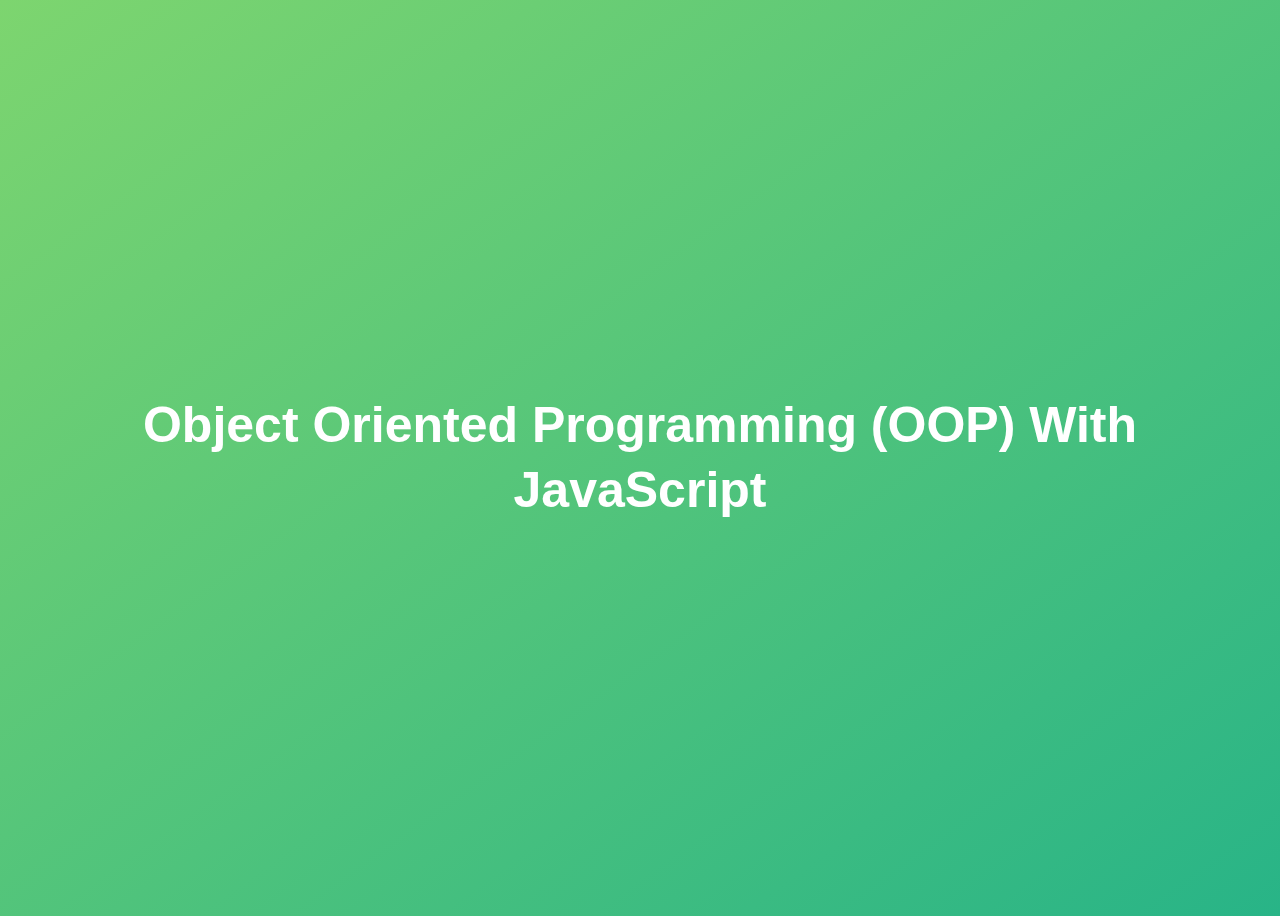
<file: 14-OOP/index.html>
<!DOCTYPE html>
<html lang="en">
  <head>
    <meta charset="UTF-8" />
    <meta name="viewport" content="width=device-width, initial-scale=1.0" />
    <meta http-equiv="X-UA-Compatible" content="ie=edge" />
    <title>Object Oriented Programming (OOP) With JavaScript</title>
    <style>
      body {
        height: 100vh;
        display: flex;
        align-items: center;
        background: linear-gradient(to top left, #28b487, #7dd56f);
      }
      h1 {
        font-family: sans-serif;
        font-size: 50px;
        line-height: 1.3;
        width: 100%;
        padding: 30px;
        text-align: center;
        color: white;
      }
    </style>
    <!-- <script defer src="script.js"></script> -->
    <script defer src="codingChallenges.js"></script>
  </head>
  <body>
    <h1>Object Oriented Programming (OOP) With JavaScript</h1>
  </body>
</html>
</file>
<file: 05-Guess-My-Number/style.css>
@import url('https://fonts.googleapis.com/css?family=Press+Start+2P&display=swap');

* {
  margin: 0;
  padding: 0;
  box-sizing: inherit;
}

html {
  font-size: 62.5%;
  box-sizing: border-box;
}

body {
  font-family: 'Press Start 2P', sans-serif;
  color: #eee;
  background-color: #222;
  /* background-color: #60b347; */
}

/* LAYOUT */
header {
  position: relative;
  height: 35vh;
  border-bottom: 7px solid #eee;
}

main {
  height: 65vh;
  color: #eee;
  display: flex;
  align-items: center;
  justify-content: space-around;
}

.left {
  width: 52rem;
  display: flex;
  flex-direction: column;
  align-items: center;
}

.right {
  width: 52rem;
  font-size: 2rem;
}

/* ELEMENTS STYLE */
h1 {
  font-size: 4rem;
  text-align: center;
  position: absolute;
  width: 100%;
  top: 52%;
  left: 50%;
  transform: translate(-50%, -50%);
}

.number {
  background: #eee;
  color: #333;
  font-size: 6rem;
  width: 15rem;
  padding: 3rem 0rem;
  text-align: center;
  position: absolute;
  bottom: 0;
  left: 50%;
  transform: translate(-50%, 50%);
}

.between {
  font-size: 1.4rem;
  position: absolute;
  top: 2rem;
  right: 2rem;
}

.again {
  position: absolute;
  top: 2rem;
  left: 2rem;
}

.guess {
  background: none;
  border: 4px solid #eee;
  font-family: inherit;
  color: inherit;
  font-size: 5rem;
  padding: 2.5rem;
  width: 25rem;
  text-align: center;
  display: block;
  margin-bottom: 3rem;
}

.btn {
  border: none;
  background-color: #eee;
  color: #222;
  font-size: 2rem;
  font-family: inherit;
  padding: 2rem 3rem;
  cursor: pointer;
}

.btn:hover {
  background-color: #ccc;
}

.message {
  margin-bottom: 8rem;
  height: 3rem;
}

.label-score {
  margin-bottom: 2rem;
}
</file>
<file: 06-Modal/style.css>
* {
  margin: 0;
  padding: 0;
  box-sizing: inherit;
}

html {
  font-size: 62.5%;
  box-sizing: border-box;
}

body {
  font-family: sans-serif;
  color: #333;
  line-height: 1.5;
  height: 100vh;
  position: relative;
  display: flex;
  align-items: flex-start;
  justify-content: center;
  background: linear-gradient(to top left, #28b487, #7dd56f);
}

.show-modal {
  font-size: 2rem;
  font-weight: 600;
  padding: 1.75rem 3.5rem;
  margin: 5rem 2rem;
  border: none;
  background-color: #fff;
  color: #444;
  border-radius: 10rem;
  cursor: pointer;
}

.close-modal {
  position: absolute;
  top: 1.2rem;
  right: 2rem;
  font-size: 5rem;
  color: #333;
  cursor: pointer;
  border: none;
  background: none;
}

h1 {
  font-size: 2.5rem;
  margin-bottom: 2rem;
}

p {
  font-size: 1.8rem;
}

/* -------------------------- */
/* CLASSES TO MAKE MODAL WORK */
.hidden {
  display: none;
}

.modal {
  position: absolute;
  top: 50%;
  left: 50%;
  transform: translate(-50%, -50%);
  width: 70%;

  background-color: white;
  padding: 6rem;
  border-radius: 5px;
  box-shadow: 0 3rem 5rem rgba(0, 0, 0, 0.3);
  z-index: 10;
}

.overlay {
  position: absolute;
  top: 0;
  left: 0;
  width: 100%;
  height: 100%;
  background-color: rgba(0, 0, 0, 0.6);
  backdrop-filter: blur(3px);
  z-index: 5;
}
</file>
<file: 07-Pig-Game/style.css>
@import url('https://fonts.googleapis.com/css2?family=Nunito&display=swap');

* {
  margin: 0;
  padding: 0;
  box-sizing: inherit;
}

html {
  font-size: 62.5%;
  box-sizing: border-box;
}

body {
  font-family: 'Nunito', sans-serif;
  font-weight: 400;
  height: 100vh;
  color: #333;
  background-image: linear-gradient(to top left, #753682 0%, #bf2e34 100%);
  display: flex;
  align-items: center;
  justify-content: center;
}

/* LAYOUT */
main {
  position: relative;
  width: 100rem;
  height: 60rem;
  background-color: rgba(255, 255, 255, 0.35);
  backdrop-filter: blur(200px);
  filter: blur();
  box-shadow: 0 3rem 5rem rgba(0, 0, 0, 0.25);
  border-radius: 9px;
  overflow: hidden;
  display: flex;
}

.player {
  flex: 50%;
  padding: 9rem;
  display: flex;
  flex-direction: column;
  align-items: center;
  transition: all 0.75s;
}

/* ELEMENTS */
.name {
  position: relative;
  font-size: 4rem;
  text-transform: uppercase;
  letter-spacing: 1px;
  word-spacing: 2px;
  font-weight: 300;
  margin-bottom: 1rem;
}

.score {
  font-size: 8rem;
  font-weight: 300;
  color: #c7365f;
  margin-bottom: auto;
}

.player--active {
  background-color: rgba(255, 255, 255, 0.4);
}
.player--active .name {
  font-weight: 700;
}
.player--active .score {
  font-weight: 400;
}

.player--active .current {
  opacity: 1;
}

.current {
  background-color: #c7365f;
  opacity: 0.8;
  border-radius: 9px;
  color: #fff;
  width: 65%;
  padding: 2rem;
  text-align: center;
  transition: all 0.75s;
}

.current-label {
  text-transform: uppercase;
  margin-bottom: 1rem;
  font-size: 1.7rem;
  color: #ddd;
}

.current-score {
  font-size: 3.5rem;
}

/* ABSOLUTE POSITIONED ELEMENTS */
.btn {
  position: absolute;
  left: 50%;
  transform: translateX(-50%);
  color: #444;
  background: none;
  border: none;
  font-family: inherit;
  font-size: 1.8rem;
  text-transform: uppercase;
  cursor: pointer;
  font-weight: 400;
  transition: all 0.2s;

  background-color: white;
  background-color: rgba(255, 255, 255, 0.6);
  backdrop-filter: blur(10px);

  padding: 0.7rem 2.5rem;
  border-radius: 50rem;
  box-shadow: 0 1.75rem 3.5rem rgba(0, 0, 0, 0.1);
}

.btn::first-letter {
  font-size: 2.4rem;
  display: inline-block;
  margin-right: 0.7rem;
}

.btn--new {
  top: 4rem;
}
.btn--roll {
  top: 39.3rem;
}
.btn--hold {
  top: 46.1rem;
}

.btn:active {
  transform: translate(-50%, 3px);
  box-shadow: 0 1rem 2rem rgba(0, 0, 0, 0.15);
}

.btn:focus {
  outline: none;
}

.dice {
  position: absolute;
  left: 50%;
  top: 16.5rem;
  transform: translateX(-50%);
  height: 10rem;
  box-shadow: 0 2rem 5rem rgba(0, 0, 0, 0.2);
}

.player--winner {
  background-color: #2f2f2f;
}

.player--winner .name {
  font-weight: 700;
  color: #c7365f;
}

.hidden {
  display: none;
}
</file>
<file: 11-Arrays-Bankist/style.css>
/*
 * Use this CSS to learn some intersting techniques,
 * in case you're wondering how I built the UI.
 * Have fun! 😁
 */

* {
  margin: 0;
  padding: 0;
  box-sizing: inherit;
}

html {
  font-size: 62.5%;
  box-sizing: border-box;
}

body {
  font-family: 'Poppins', sans-serif;
  color: #444;
  background-color: #f3f3f3;
  height: 100vh;
  padding: 2rem;
}

nav {
  display: flex;
  justify-content: space-between;
  align-items: center;
  padding: 0 2rem;
}

.welcome {
  font-size: 1.9rem;
  font-weight: 500;
}

.logo {
  height: 5.25rem;
}

.login {
  display: flex;
}

.login__input {
  border: none;
  padding: 0.5rem 2rem;
  font-size: 1.6rem;
  font-family: inherit;
  text-align: center;
  width: 12rem;
  border-radius: 10rem;
  margin-right: 1rem;
  color: inherit;
  border: 1px solid #fff;
  transition: all 0.3s;
}

.login__input:focus {
  outline: none;
  border: 1px solid #ccc;
}

.login__input::placeholder {
  color: #bbb;
}

.login__btn {
  border: none;
  background: none;
  font-size: 2.2rem;
  color: inherit;
  cursor: pointer;
  transition: all 0.3s;
}

.login__btn:hover,
.login__btn:focus,
.btn--sort:hover,
.btn--sort:focus {
  outline: none;
  color: #777;
}

/* MAIN */
.app {
  position: relative;
  max-width: 100rem;
  margin: 4rem auto;
  display: grid;
  grid-template-columns: 4fr 3fr;
  grid-template-rows: auto repeat(3, 15rem) auto;
  gap: 2rem;

  /* NOTE This creates the fade in/out anumation */
  opacity: 0;
  transition: all 1s;
}

.balance {
  grid-column: 1 / span 2;
  display: flex;
  align-items: flex-end;
  justify-content: space-between;
  margin-bottom: 2rem;
}

.balance__label {
  font-size: 2.2rem;
  font-weight: 500;
  margin-bottom: -0.2rem;
}

.balance__date {
  font-size: 1.4rem;
  color: #888;
}

.balance__value {
  font-size: 4.5rem;
  font-weight: 400;
}

/* MOVEMENTS */
.movements {
  grid-row: 2 / span 3;
  background-color: #fff;
  border-radius: 1rem;
  overflow: scroll;
}

.movements__row {
  padding: 2.25rem 4rem;
  display: flex;
  align-items: center;
  border-bottom: 1px solid #eee;
}

.movements__type {
  font-size: 1.1rem;
  text-transform: uppercase;
  font-weight: 500;
  color: #fff;
  padding: 0.1rem 1rem;
  border-radius: 10rem;
  margin-right: 2rem;
}

.movements__date {
  font-size: 1.1rem;
  text-transform: uppercase;
  font-weight: 500;
  color: #666;
}

.movements__type--deposit {
  background-image: linear-gradient(to top left, #39b385, #9be15d);
}

.movements__type--withdrawal {
  background-image: linear-gradient(to top left, #e52a5a, #ff585f);
}

.movements__value {
  font-size: 1.7rem;
  margin-left: auto;
}

/* SUMMARY */
.summary {
  grid-row: 5 / 6;
  display: flex;
  align-items: baseline;
  padding: 0 0.3rem;
  margin-top: 1rem;
}

.summary__label {
  font-size: 1.2rem;
  font-weight: 500;
  text-transform: uppercase;
  margin-right: 0.8rem;
}

.summary__value {
  font-size: 2.2rem;
  margin-right: 2.5rem;
}

.summary__value--in,
.summary__value--interest {
  color: #66c873;
}

.summary__value--out {
  color: #f5465d;
}

.btn--sort {
  margin-left: auto;
  border: none;
  background: none;
  font-size: 1.3rem;
  font-weight: 500;
  cursor: pointer;
}

/* OPERATIONS */
.operation {
  border-radius: 1rem;
  padding: 3rem 4rem;
  color: #333;
}

.operation--transfer {
  background-image: linear-gradient(to top left, #ffb003, #ffcb03);
}

.operation--loan {
  background-image: linear-gradient(to top left, #39b385, #9be15d);
}

.operation--close {
  background-image: linear-gradient(to top left, #e52a5a, #ff585f);
}

h2 {
  margin-bottom: 1.5rem;
  font-size: 1.7rem;
  font-weight: 600;
  color: #333;
}

.form {
  display: grid;
  grid-template-columns: 2.5fr 2.5fr 1fr;
  grid-template-rows: auto auto;
  gap: 0.4rem 1rem;
}

/* Exceptions for interst */
.form.form--loan {
  grid-template-columns: 2.5fr 1fr 2.5fr;
}
.form__label--loan {
  grid-row: 2;
}
/* End exceptions */

.form__input {
  width: 100%;
  border: none;
  background-color: rgba(255, 255, 255, 0.4);
  font-family: inherit;
  font-size: 1.5rem;
  text-align: center;
  color: #333;
  padding: 0.3rem 1rem;
  border-radius: 0.7rem;
  transition: all 0.3s;
}

.form__input:focus {
  outline: none;
  background-color: rgba(255, 255, 255, 0.6);
}

.form__label {
  font-size: 1.3rem;
  text-align: center;
}

.form__btn {
  border: none;
  border-radius: 0.7rem;
  font-size: 1.8rem;
  background-color: #fff;
  cursor: pointer;
  transition: all 0.3s;
}

.form__btn:focus {
  outline: none;
  background-color: rgba(255, 255, 255, 0.8);
}

.logout-timer {
  padding: 0 0.3rem;
  margin-top: 1.9rem;
  text-align: right;
  font-size: 1.25rem;
}

.timer {
  font-weight: 600;
}
</file>
<file: 12-Numbers-Dates-Timers-Bankist/style.css>
/*
 * Use this CSS to learn some intersting techniques,
 * in case you're wondering how I built the UI.
 * Have fun! 😁
 */

* {
  margin: 0;
  padding: 0;
  box-sizing: inherit;
}

html {
  font-size: 62.5%;
  box-sizing: border-box;
}

body {
  font-family: 'Poppins', sans-serif;
  color: #444;
  background-color: #f3f3f3;
  height: 100vh;
  padding: 2rem;
}

nav {
  display: flex;
  justify-content: space-between;
  align-items: center;
  padding: 0 2rem;
}

.welcome {
  font-size: 1.9rem;
  font-weight: 500;
}

.logo {
  height: 5.25rem;
}

.login {
  display: flex;
}

.login__input {
  border: none;
  padding: 0.5rem 2rem;
  font-size: 1.6rem;
  font-family: inherit;
  text-align: center;
  width: 12rem;
  border-radius: 10rem;
  margin-right: 1rem;
  color: inherit;
  border: 1px solid #fff;
  transition: all 0.3s;
}

.login__input:focus {
  outline: none;
  border: 1px solid #ccc;
}

.login__input::placeholder {
  color: #bbb;
}

.login__btn {
  border: none;
  background: none;
  font-size: 2.2rem;
  color: inherit;
  cursor: pointer;
  transition: all 0.3s;
}

.login__btn:hover,
.login__btn:focus,
.btn--sort:hover,
.btn--sort:focus {
  outline: none;
  color: #777;
}

/* MAIN */
.app {
  position: relative;
  max-width: 100rem;
  margin: 4rem auto;
  display: grid;
  grid-template-columns: 4fr 3fr;
  grid-template-rows: auto repeat(3, 15rem) auto;
  gap: 2rem;

  /* NOTE This creates the fade in/out anumation */
  opacity: 0;
  transition: all 1s;
}

.balance {
  grid-column: 1 / span 2;
  display: flex;
  align-items: flex-end;
  justify-content: space-between;
  margin-bottom: 2rem;
}

.balance__label {
  font-size: 2.2rem;
  font-weight: 500;
  margin-bottom: -0.2rem;
}

.balance__date {
  font-size: 1.4rem;
  color: #888;
}

.balance__value {
  font-size: 4.5rem;
  font-weight: 400;
}

/* MOVEMENTS */
.movements {
  grid-row: 2 / span 3;
  background-color: #fff;
  border-radius: 1rem;
  overflow: scroll;
}

.movements__row {
  padding: 2.25rem 4rem;
  display: flex;
  align-items: center;
  border-bottom: 1px solid #eee;
}

.movements__type {
  font-size: 1.1rem;
  text-transform: uppercase;
  font-weight: 500;
  color: #fff;
  padding: 0.1rem 1rem;
  border-radius: 10rem;
  margin-right: 2rem;
}

.movements__date {
  font-size: 1.1rem;
  text-transform: uppercase;
  font-weight: 500;
  color: #666;
}

.movements__type--deposit {
  background-image: linear-gradient(to top left, #39b385, #9be15d);
}

.movements__type--withdrawal {
  background-image: linear-gradient(to top left, #e52a5a, #ff585f);
}

.movements__value {
  font-size: 1.7rem;
  margin-left: auto;
}

/* SUMMARY */
.summary {
  grid-row: 5 / 6;
  display: flex;
  align-items: baseline;
  padding: 0 0.3rem;
  margin-top: 1rem;
}

.summary__label {
  font-size: 1.2rem;
  font-weight: 500;
  text-transform: uppercase;
  margin-right: 0.8rem;
}

.summary__value {
  font-size: 2.2rem;
  margin-right: 2.5rem;
}

.summary__value--in,
.summary__value--interest {
  color: #66c873;
}

.summary__value--out {
  color: #f5465d;
}

.btn--sort {
  margin-left: auto;
  border: none;
  background: none;
  font-size: 1.3rem;
  font-weight: 500;
  cursor: pointer;
}

/* OPERATIONS */
.operation {
  border-radius: 1rem;
  padding: 3rem 4rem;
  color: #333;
}

.operation--transfer {
  background-image: linear-gradient(to top left, #ffb003, #ffcb03);
}

.operation--loan {
  background-image: linear-gradient(to top left, #39b385, #9be15d);
}

.operation--close {
  background-image: linear-gradient(to top left, #e52a5a, #ff585f);
}

h2 {
  margin-bottom: 1.5rem;
  font-size: 1.7rem;
  font-weight: 600;
  color: #333;
}

.form {
  display: grid;
  grid-template-columns: 2.5fr 2.5fr 1fr;
  grid-template-rows: auto auto;
  gap: 0.4rem 1rem;
}

/* Exceptions for interst */
.form.form--loan {
  grid-template-columns: 2.5fr 1fr 2.5fr;
}
.form__label--loan {
  grid-row: 2;
}
/* End exceptions */

.form__input {
  width: 100%;
  border: none;
  background-color: rgba(255, 255, 255, 0.4);
  font-family: inherit;
  font-size: 1.5rem;
  text-align: center;
  color: #333;
  padding: 0.3rem 1rem;
  border-radius: 0.7rem;
  transition: all 0.3s;
}

.form__input:focus {
  outline: none;
  background-color: rgba(255, 255, 255, 0.6);
}

.form__label {
  font-size: 1.3rem;
  text-align: center;
}

.form__btn {
  border: none;
  border-radius: 0.7rem;
  font-size: 1.8rem;
  background-color: #fff;
  cursor: pointer;
  transition: all 0.3s;
}

.form__btn:focus {
  outline: none;
  background-color: rgba(255, 255, 255, 0.8);
}

.logout-timer {
  padding: 0 0.3rem;
  margin-top: 1.9rem;
  text-align: right;
  font-size: 1.25rem;
}

.timer {
  font-weight: 600;
}
</file>
<file: 13-Advanced-DOM-Bankist/style.css>
/* The page is NOT responsive. You can implement responsiveness yourself if you wanna have some fun 😃 */

:root {
  --color-primary: #5ec576;
  --color-secondary: #ffcb03;
  --color-tertiary: #ff585f;
  --color-primary-darker: #4bbb7d;
  --color-secondary-darker: #ffbb00;
  --color-tertiary-darker: #fd424b;
  --color-primary-opacity: #5ec5763a;
  --color-secondary-opacity: #ffcd0331;
  --color-tertiary-opacity: #ff58602d;
  --gradient-primary: linear-gradient(to top left, #39b385, #9be15d);
  --gradient-secondary: linear-gradient(to top left, #ffb003, #ffcb03);
}

* {
  margin: 0;
  padding: 0;
  box-sizing: inherit;
}

html {
  font-size: 62.5%;
  box-sizing: border-box;
}

body {
  font-family: 'Poppins', sans-serif;
  font-weight: 300;
  color: #444;
  line-height: 1.9;
  background-color: #f3f3f3;
}

/* GENERAL ELEMENTS */
.section {
  padding: 15rem 3rem;
  border-top: 1px solid #ddd;

  transition: transform 1s, opacity 1s;
}

.section--hidden {
  opacity: 0;
  transform: translateY(8rem);
}

.section__title {
  max-width: 80rem;
  margin: 0 auto 8rem auto;
}

.section__description {
  font-size: 1.8rem;
  font-weight: 600;
  text-transform: uppercase;
  color: var(--color-primary);
  margin-bottom: 1rem;
}

.section__header {
  font-size: 4rem;
  line-height: 1.3;
  font-weight: 500;
}

.btn {
  display: inline-block;
  background-color: var(--color-primary);
  font-size: 1.6rem;
  font-family: inherit;
  font-weight: 500;
  border: none;
  padding: 1.25rem 4.5rem;
  border-radius: 10rem;
  cursor: pointer;
  transition: all 0.3s;
}

.btn:hover {
  background-color: var(--color-primary-darker);
}

.btn--text {
  display: inline-block;
  background: none;
  font-size: 1.7rem;
  font-family: inherit;
  font-weight: 500;
  color: var(--color-primary);
  border: none;
  border-bottom: 1px solid currentColor;
  padding-bottom: 2px;
  cursor: pointer;
  transition: all 0.3s;
}

p {
  color: #666;
}

/* This is BAD for accessibility! Don't do in the real world! */
button:focus {
  outline: none;
}

img {
  transition: filter 0.5s;
}

.lazy-img {
  filter: blur(20px);
}

/* NAVIGATION */
.nav {
  display: flex;
  justify-content: space-between;
  align-items: center;
  height: 9rem;
  width: 100%;
  padding: 0 6rem;
  z-index: 100;
}

/* nav and stickly class at the same time */
.nav.sticky {
  position: fixed;
  background-color: rgba(255, 255, 255, 0.95);
}

.nav__logo {
  height: 4.5rem;
  transition: all 0.3s;
}

.nav__links {
  display: flex;
  align-items: center;
  list-style: none;
}

.nav__item {
  margin-left: 4rem;
}

.nav__link:link,
.nav__link:visited {
  font-size: 1.7rem;
  font-weight: 400;
  color: inherit;
  text-decoration: none;
  display: block;
  transition: all 0.3s;
}

.nav__link--btn:link,
.nav__link--btn:visited {
  padding: 0.8rem 2.5rem;
  border-radius: 3rem;
  background-color: var(--color-primary);
  color: #222;
}

.nav__link--btn:hover,
.nav__link--btn:active {
  color: inherit;
  background-color: var(--color-primary-darker);
  color: #333;
}

/* HEADER */
.header {
  padding: 0 3rem;
  height: 100vh;
  display: flex;
  flex-direction: column;
  align-items: center;
}

.header__title {
  flex: 1;

  max-width: 115rem;
  display: grid;
  grid-template-columns: 3fr 2fr;
  row-gap: 3rem;
  align-content: center;
  justify-content: center;

  align-items: start;
  justify-items: start;
}

h1 {
  font-size: 5.5rem;
  line-height: 1.35;
}

h4 {
  font-size: 2.4rem;
  font-weight: 500;
}

.header__img {
  width: 100%;
  grid-column: 2 / 3;
  grid-row: 1 / span 4;
  transform: translateY(-6rem);
}

.highlight {
  position: relative;
}

.highlight::after {
  display: block;
  content: '';
  position: absolute;
  bottom: 0;
  left: 0;
  height: 100%;
  width: 100%;
  z-index: -1;
  opacity: 0.7;
  transform: scale(1.07, 1.05) skewX(-15deg);
  background-image: var(--gradient-primary);
}

/* FEATURES */
.features {
  display: grid;
  grid-template-columns: 1fr 1fr;
  gap: 4rem;
  margin: 0 12rem;
}

.features__img {
  width: 100%;
}

.features__feature {
  align-self: center;
  justify-self: center;
  width: 70%;
  font-size: 1.5rem;
}

.features__icon {
  display: flex;
  align-items: center;
  justify-content: center;
  background-color: var(--color-primary-opacity);
  height: 5.5rem;
  width: 5.5rem;
  border-radius: 50%;
  margin-bottom: 2rem;
}

.features__icon svg {
  height: 2.5rem;
  width: 2.5rem;
  fill: var(--color-primary);
}

.features__header {
  font-size: 2rem;
  margin-bottom: 1rem;
}

/* OPERATIONS */
.operations {
  max-width: 100rem;
  margin: 12rem auto 0 auto;

  background-color: #fff;
}

.operations__tab-container {
  display: flex;
  justify-content: center;
}

.operations__tab {
  margin-right: 2.5rem;
  transform: translateY(-50%);
}

.operations__tab span {
  margin-right: 1rem;
  font-weight: 600;
  display: inline-block;
}

.operations__tab--1 {
  background-color: var(--color-secondary);
}

.operations__tab--1:hover {
  background-color: var(--color-secondary-darker);
}

.operations__tab--3 {
  background-color: var(--color-tertiary);
  margin: 0;
}

.operations__tab--3:hover {
  background-color: var(--color-tertiary-darker);
}

.operations__tab--active {
  transform: translateY(-66%);
}

.operations__content {
  display: none;

  /* JUST PRESENTATIONAL */
  font-size: 1.7rem;
  padding: 2.5rem 7rem 6.5rem 7rem;
}

.operations__content--active {
  display: grid;
  grid-template-columns: 7rem 1fr;
  column-gap: 3rem;
  row-gap: 0.5rem;
}

.operations__header {
  font-size: 2.25rem;
  font-weight: 500;
  align-self: center;
}

.operations__icon {
  display: flex;
  align-items: center;
  justify-content: center;
  height: 7rem;
  width: 7rem;
  border-radius: 50%;
}

.operations__icon svg {
  height: 2.75rem;
  width: 2.75rem;
}

.operations__content p {
  grid-column: 2;
}

.operations__icon--1 {
  background-color: var(--color-secondary-opacity);
}
.operations__icon--2 {
  background-color: var(--color-primary-opacity);
}
.operations__icon--3 {
  background-color: var(--color-tertiary-opacity);
}
.operations__icon--1 svg {
  fill: var(--color-secondary-darker);
}
.operations__icon--2 svg {
  fill: var(--color-primary);
}
.operations__icon--3 svg {
  fill: var(--color-tertiary);
}

/* SLIDER */
.slider {
  max-width: 100rem;
  height: 50rem;
  margin: 0 auto;
  position: relative;

  /* IN THE END */
  overflow: hidden;
}

.slide {
  position: absolute;
  top: 0;
  width: 100%;
  height: 50rem;

  display: flex;
  align-items: center;
  justify-content: center;

  /* THIS creates the animation! */
  transition: transform 1s;
}

.slide > img {
  /* Only for images that have different size than slide */
  width: 100%;
  height: 100%;
  object-fit: cover;
}

.slider__btn {
  position: absolute;
  top: 50%;
  z-index: 10;

  border: none;
  background: rgba(255, 255, 255, 0.7);
  font-family: inherit;
  color: #333;
  border-radius: 50%;
  height: 5.5rem;
  width: 5.5rem;
  font-size: 3.25rem;
  cursor: pointer;
}

.slider__btn--left {
  left: 6%;
  transform: translate(-50%, -50%);
}

.slider__btn--right {
  right: 6%;
  transform: translate(50%, -50%);
}

.dots {
  position: absolute;
  bottom: 5%;
  left: 50%;
  transform: translateX(-50%);
  display: flex;
}

.dots__dot {
  border: none;
  background-color: #b9b9b9;
  opacity: 0.7;
  height: 1rem;
  width: 1rem;
  border-radius: 50%;
  margin-right: 1.75rem;
  cursor: pointer;
  transition: all 0.5s;

  /* Only necessary when overlying images */
  /* box-shadow: 0 0.6rem 1.5rem rgba(0, 0, 0, 0.7); */
}

.dots__dot:last-child {
  margin: 0;
}

.dots__dot--active {
  /* background-color: #fff; */
  background-color: rgb(112, 114, 114);
  opacity: 1;
}

/* TESTIMONIALS */
.testimonial {
  width: 65%;
  position: relative;
}

.testimonial::before {
  content: '\201C';
  position: absolute;
  top: -5.7rem;
  left: -6.8rem;
  line-height: 1;
  font-size: 20rem;
  font-family: inherit;
  color: var(--color-primary);
  z-index: -1;
}

.testimonial__header {
  font-size: 2.25rem;
  font-weight: 500;
  margin-bottom: 1.5rem;
}

.testimonial__text {
  font-size: 1.7rem;
  margin-bottom: 3.5rem;
  color: #666;
}

.testimonial__author {
  margin-left: 3rem;
  font-style: normal;

  display: grid;
  grid-template-columns: 6.5rem 1fr;
  column-gap: 2rem;
}

.testimonial__photo {
  grid-row: 1 / span 2;
  width: 6.5rem;
  border-radius: 50%;
}

.testimonial__name {
  font-size: 1.7rem;
  font-weight: 500;
  align-self: end;
  margin: 0;
}

.testimonial__location {
  font-size: 1.5rem;
}

.section__title--testimonials {
  margin-bottom: 4rem;
}

/* SIGNUP */
.section--sign-up {
  background-color: #37383d;
  border-top: none;
  border-bottom: 1px solid #444;
  text-align: center;
  padding: 10rem 3rem;
}

.section--sign-up .section__header {
  color: #fff;
  text-align: center;
}

.section--sign-up .section__title {
  margin-bottom: 6rem;
}

.section--sign-up .btn {
  font-size: 1.9rem;
  padding: 2rem 5rem;
}

/* FOOTER */
.footer {
  padding: 10rem 3rem;
  background-color: #37383d;
}

.footer__nav {
  list-style: none;
  display: flex;
  justify-content: center;
  margin-bottom: 5rem;
}

.footer__item {
  margin-right: 4rem;
}

.footer__link {
  font-size: 1.6rem;
  color: #eee;
  text-decoration: none;
}

.footer__logo {
  height: 5rem;
  display: block;
  margin: 0 auto;
  margin-bottom: 5rem;
}

.footer__copyright {
  font-size: 1.4rem;
  color: #aaa;
  text-align: center;
}

.footer__copyright .footer__link {
  font-size: 1.4rem;
}

/* MODAL WINDOW */
.modal {
  position: fixed;
  top: 50%;
  left: 50%;
  transform: translate(-50%, -50%);
  max-width: 60rem;
  background-color: #f3f3f3;
  padding: 5rem 6rem;
  box-shadow: 0 4rem 6rem rgba(0, 0, 0, 0.3);
  z-index: 1000;
  transition: all 0.5s;
}

.overlay {
  position: fixed;
  top: 0;
  left: 0;
  width: 100%;
  height: 100%;
  background-color: rgba(0, 0, 0, 0.5);
  backdrop-filter: blur(4px);
  z-index: 100;
  transition: all 0.5s;
}

.modal__header {
  font-size: 3.25rem;
  margin-bottom: 4.5rem;
  line-height: 1.5;
}

.modal__form {
  margin: 0 3rem;
  display: grid;
  grid-template-columns: 1fr 2fr;
  align-items: center;
  gap: 2.5rem;
}

.modal__form label {
  font-size: 1.7rem;
  font-weight: 500;
}

.modal__form input {
  font-size: 1.7rem;
  padding: 1rem 1.5rem;
  border: 1px solid #ddd;
  border-radius: 0.5rem;
}

.modal__form button {
  grid-column: 1 / span 2;
  justify-self: center;
  margin-top: 1rem;
}

.btn--close-modal {
  font-family: inherit;
  color: inherit;
  position: absolute;
  top: 0.5rem;
  right: 2rem;
  font-size: 4rem;
  cursor: pointer;
  border: none;
  background: none;
}

.hidden {
  visibility: hidden;
  opacity: 0;
}

/* COOKIE MESSAGE */
.cookie-message {
  display: flex;
  align-items: center;
  justify-content: space-evenly;
  width: 100%;
  background-color: white;
  color: #bbb;
  font-size: 1.5rem;
  font-weight: 400;
}
</file>
